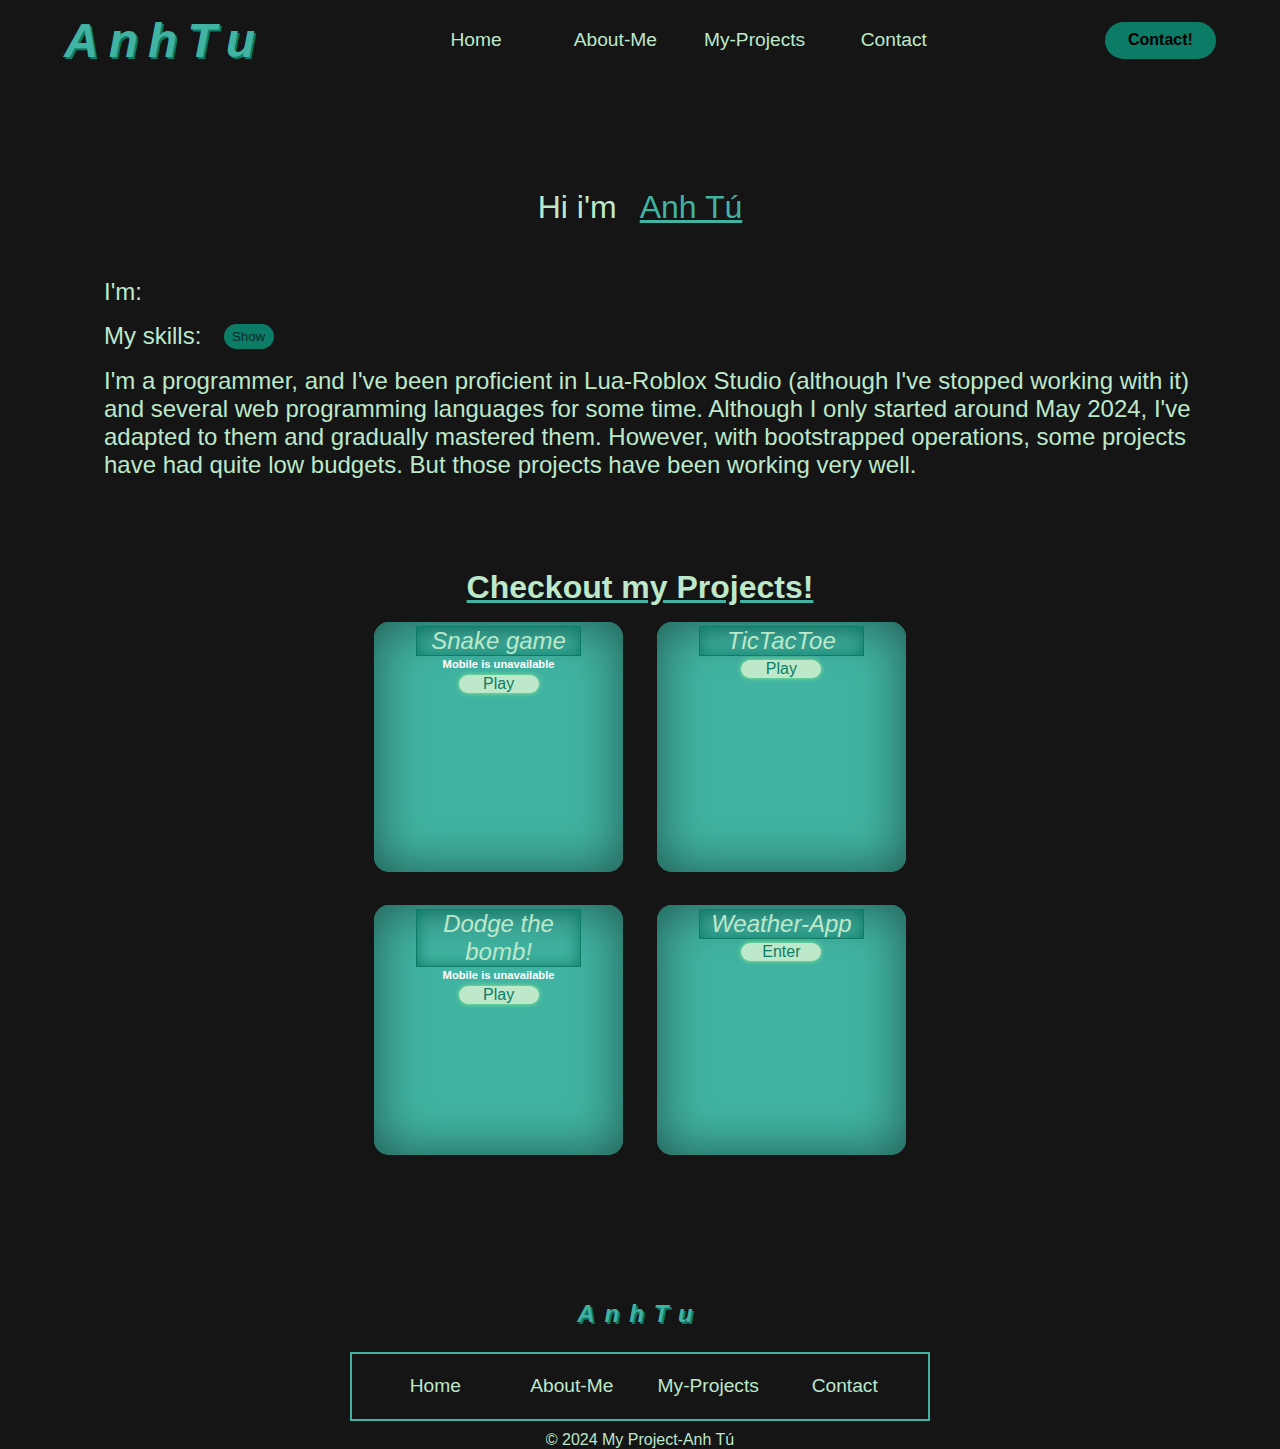
<file: Introduce-my-self/index.html>
<!DOCTYPE html>
<html>
<head>
	<meta charset="utf-8">
	<meta name="viewport" content="	width=device-width, initial-scale=1">
	<meta name="author" content="Anh Tú">
	<title>Portfolio-AnhTu</title>

	<link rel="stylesheet" href="style_head.css">
	<link rel="stylesheet" href="style_body1.css">
	<link rel="stylesheet" href="style_body2.css">
	<link rel="stylesheet" href="style_foot.css">
</head>
<body>
	<div class="head_container">
		<div class="navboard-left">
			<div id="title">AnhTu</div>
		</div>
		<div class="navboard-mid">
			<a class="objective" href="index.html"><div>Home</div></a>
			<a class="objective" id="Ab-me"><div>About-Me</div></a>
			<a class="objective" id="My-prj"><div>My-Projects</div></a>
			<a class="objective" href="https://www.discord.com/users/920947407477411910"><div>Contact</div></a>
		</div>
		<div class="navboard-right">
			<a class="interact" href="https://www.discord.com/users/920947407477411910"><button>Contact!</button></a>
		</div>
	</div>
	<div class="body_container">
		<div class="info1">
			<div class="name"><p>Hi i'm</p><span>Anh Tú</span></div>
			<div class="nofBoard_container">
				<div id="nofBoard_frame">
					<div id="nofBoard">
						<div id="img_container">
							<div id="img_visual"></div>
							<img src="img/CSS.png" id="css_img" class="img"/>
							<img src="img/HTML.png" id="html_img" class="img"/>
							<img src="img/JS.png" id="js_img" class="img"/>
							<img src="img/RS.png" id="rs_img" class="img"/>
						</div>
						<div id="description_info">
							<div id="Name_objInfo" class="objInfo">
								<p>Class:</p>
								<div><p id="Name_objDetailsInfo">None</p></div>
								<div id="Name_objInfo_visual" class="objInfo_visual"></div>
							</div>
							<div id="Exp_objInfo" class="objInfo">
								<div id="Exp_objDetailsInfo">NaN</div>
								<p>-Months</p>
								<div id="Exp_objInfo_visual" class="objInfo_visual"></div>
							</div>
							<div id="Pcn_objInfo" class="objInfo">
								<p>Skills:</p>
								<div id="Pcn_objDetailsInfo">0%</div>
								<div id="Pcn_objInfo_visual" class="objInfo_visual"></div>
							</div>
						</div>
						<div id="button_container">
							<button id="nx_btn">></button>
						</div>
					</div>
					<div id="esc_nof">
						<button id="esc_btn">Esc</button>
					</div>
				</div>
			</div>
			<div class="infor">
				<ul>
					<li class="Box" id="Name">
						<p>I'm:</p>
						<div id="name_div1">Anh Tú | A Vietnamese Programer</div>
						<div id="name_div2"></div>
					</li>
					<li class="Box" id="Skills">
						<p>My skills:</p>
						<button id="Show_skills">Show</button>
					</li>
					<li class="Box" id="Info">I'm a programmer, and I've been proficient in Lua-Roblox Studio (although I've stopped working with it) and several web programming languages for some time. Although I only started around May 2024, I've adapted to them and gradually mastered them. However, with bootstrapped operations, some projects have had quite low budgets. But those projects have been working very well.</li>
				</ul>
			</div>
		</div>

		<div class="info2">
			<div class="title">Checkout my Projects!</div>
			<div class="projects_container">
				<div id="project">
					<div id="project_name">Snake game</div>

					<div id="nof_available">Mobile is unavailable</div>

					<a id="link_btn1" href="https://anhtu-mid.github.io/my-Projects/Project-Snake_Game/snakegame.html" class="btn_pj">
						<p>Play</p>
					</a>

					<img id="project_img1" class="pj_img" src="img/game-icon/SnakeGame_game-icon.png">
				</div>
				<div id="project">
					<div id="project_name">TicTacToe</div>

					<a id="link_btn2" href="https://anhtu-mid.github.io/my-Projects/Project-TicTacToe/game.html" class="btn_pj">
						<p>Play</p>
					</a>

					<img id="project_img2" src="img/game-icon/TicTacToe_game-icon.png" class="pj_img">
				</div>
				<div id="project">
					<div id="project_name">Dodge the bomb!</div>

					<div id="nof_available">Mobile is unavailable</div>

					<a id="link_btn3" href="https://anhtu-mid.github.io/my-Projects/My_game/dodge_the_bomb.html" class="btn_pj">
						<p>Play</p>
					</a>

					<img id="project_img3" src="img/game-icon/DodgeTheBomb_game-icon.png" class="pj_img">
				</div>
				<div id="project">
					<div id="project_name">Weather-App</div>

					<a id="link_btn4" href="https://anhtu-mid.github.io/my-Projects/My_game/weather_forecast.html" class="btn_pj">
						<p>Enter</p>
					</a>
					
					<img id="project_img4" src="img/game-icon/weatherReportIcon.png" class="pj_img">
				</div>
			</div>
		</div>
	</div>

	<footer>
		<div class="foot_container">
			<div class="navboard-left_foot">
				<div id="title">AnhTu</div>
			</div>
			<div class="navboard-mid">
				<a class="objective" href="index.html"><div>Home</div></a>
				<a class="objective" id="Ab-me_foot"><div>About-Me</div></a>
				<a class="objective" id="My-prj_foot"><div>My-Projects</div></a>
				<a class="objective" href="https://www.discord.com/users/920947407477411910"><div>Contact</div></a>
			</div>
			<div id="copyright">
				<p>&copy; 2024 My Project-Anh Tú</p>
			</div>
		</div>
	</footer>

	<script src="script_inf1.js"></script>
	<script src="script_inf2.js"></script>
	<script src="script_head.js"></script>
</body>
</html>
</file>
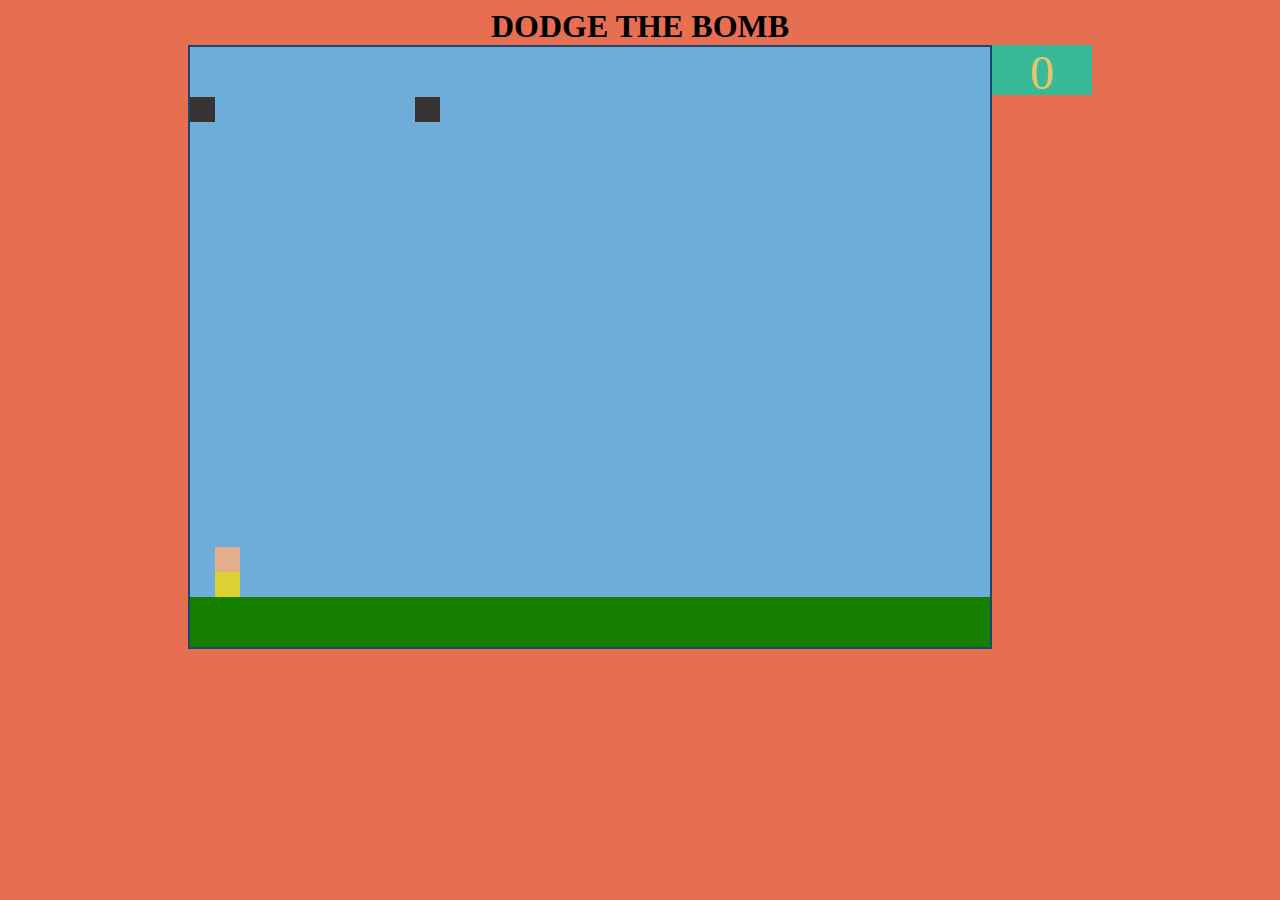
<file: In_one_project_NOSFX/DodgeTheBomb_IN1.html>
<!DOCTYPE html>
<html lang="en">
<head>
	<meta charset="UTF-8">
	<meta name="viewport" content="width=device-width, initial-scale=1.0">
	<title>Dodge the bomb!</title>
</head>
<style>
	body{
	background-color: #E76F51;
	display: flex;
	justify-content: center;
	align-content: flex-start;
	flex-direction: column;
}
#gamecontainer{
	margin: auto;
	display: flex;
	text-align: center;
	justify-content: center;
	align-content: flex-start;
	overflow: hidden;

}
#canvas{
	background-color: #6EACDA;
	border: 2px solid #1A4870;
	transition: all 0.25s;
}
#score{
	background-color: #36BA98;
	color:#E9C46A;

	font-size: 3rem;
	text-align: center;

	width: 100px;
	height: 50px;
	display: flex;
	justify-content: center;
	align-content: center;

	overflow: hidden;
}
#score p{
	margin: 0%;
}
#score_vs{
	position: absolute;
	background-color: #06D001;

	width: 0px;
	height: 50px;

	font-size: 2rem;

	display: flex;
	justify-content: center;
	align-items: center;
	opacity: 0.0;

	transition: all 1s;
}
#SCORE_CONTAINER{
	display: flex;
	justify-content: center;
	align-items: flex-start;
}
#score_vs p{
	color: #379237;
	background-color: #B8F1B0;
	width: 100px;

	border-bottom: 3px solid #059212;
	border-top: 3px solid #059212;
}
#Title{
	margin: auto;
	font-family: "Edu VIC WA NT Beginner", cursive;
  	font-optical-sizing: auto;
  	font-weight: 700;
  	font-style: normal;
  	font-size: 2rem;
}
#VisualContainer{
	position: absolute;
	width: 800px;
	height: 600px;
	border: 2px solid transparent;
}
#game_canvas_container{
	display: flex;
	justify-content: center;
	align-content: center;
}
#GameOverVisual{

	position: absolute;
	width: 0px;
	height: 600px;
	background-color: #821131;
	border-top: 2px solid transparent;
	border-bottom: 2px solid transparent;

	display: flex;
	justify-content: center;
	align-items: center;
	overflow: hidden;

	opacity: 0.0;

	transition: all 0.5s;
}
.Visual_GOS{
	position: absolute;
}
#Visual1_GOS{
	width: 0px;
	height: 0px;
	background-color: #C80036;
	rotate: 0deg;

	transition: all 1.5s;
	transition-timing-function: cubic-bezier(0.52, -0.01, 0.4, 1.15);
}
#Visual2_GOS{
	z-index: 1;
	width: 0px;
	height: 0px;
	background-color: transparent;

	transition: width 1.5s, height 1.5s, outline 0.5s, rotate 2s;
	transition-timing-function: ease-in-out;
}
#Visual3_GOS{
	z-index: 1;
	width: 0px;
	height: 0px;
	background-color: transparent;

	transition: all 1.5s;
}
#Visual4_GOS{
	z-index: 0.5;
	width: 0px;
	height: 45px;
	background-color: #FF204E;

	transition: all 2s;
}
#Visual5_GOS{
	z-index: 0.5;
	width: 45px;
	height: 0px;
	background-color: #FF204E;

	transition: all 2s;
}
#Text_GOS{
	z-index: 3;
	font-size: 3.5rem;

	color: white;

	letter-spacing: 0px;

	user-select: none;
	transition: all 3s;
	transition-timing-function: cubic-bezier(0.25, 0.1, 0.12, 1.19);
}
#reload_restart{
	z-index: 10;
	position: absolute;

	background-color: #A0153E;
	border: 3px solid #5D0E41;

	color: white;
	font-family: "Edu VIC WA NT Beginner", cursive;
  	font-optical-sizing: auto;
  	font-weight: 600;
  	font-style: normal;

  	width: 0%;

	font-size: 1rem;

	top: 0px; /*535px*/
	outline: 3px solid #5D0E41;
	outline-offset: 0px;

	transition:all 0.5s, top 3s, width 0.5s, height 0.5s, outline 0.5s;
	transition-timing-function: cubic-bezier(0.46, 0.03, 0.28, 1.19);
}

#reload_restart:hover{
	background-color: #C70039;
	border: 3px solid #FF004D;

	scale: 1.5 1.5;

	outline: 4px solid transparent;
	outline-offset: 50px;

	letter-spacing: 10px;
}
#reload_restart:active{
	transition: all 0.25s;
	background-color: #FF204E;
	border: none;

	scale: 0.75 0.75;
}
</style>
<body>
	<div id="Title">DODGE THE BOMB</div>
	<div id="gamecontainer">
		<div id="game_canvas_container">
			<canvas id="canvas"width="800"height=600></canvas>
			<div id="VisualContainer"></div>
			<div id="GameOverVisual">
				<button id="reload_restart">Replay</button>
				<div id="Text_GOS">GAME OVER</div>
				<div id="Visual1_GOS" class="Visual_GOS"></div>
				<div id="Visual2_GOS" class="Visual_GOS"></div>
				<div id="Visual3_GOS" class="Visual_GOS"></div>
				<div id="Visual4_GOS" class="Visual_GOS"></div>
				<div id="Visual5_GOS" class="Visual_GOS"></div>
			</div>
		</div>
		<div id="SCORE_CONTAINER">
			<div id="score">
				<p>0</p>
			</div>
			<div id="score_vs">
				<p>+1</p>
			</div>
		</div>
	</div>

	<script>
		// game //
		class BOMB{
			constructor(size, y, x){
				this.size = size
				this.y = y - size
				this.movable = true
				this.x = Math.floor(Math.random() * game_w/size) * size
				this.speed = Math.random() < 0.5 ? 25 : 50; // 50% chance of fast speed, 50% chance of normal speed

				this.coordinate = [{x:this.x,y:this.y}]
			}

			move(){
				this.y += this.speed
				var newRect = {x:this.x,y:this.y}
				this.coordinate.push(newRect)
				this.coordinate.shift()
			}
			checkTouched(REAL_game_h){
				for(let i = 0; i<this.coordinate.length; i++){
					if(this.coordinate[i].y >= REAL_game_h){
						return true
					}
				}
				return false
			}
		}
		class PLAYER{
			constructor(head_c, colors, size, x, y){
				let randomcolor = Math.floor(Math.random() * colors.length)
				this.color_body = colors[randomcolor].color
				this.color_head = head_c
				this.size = size
				this.x = x
				this.y = y
				this.y_head = y - size

				this.coordinate = [{x:x, y:y}]
				this.coordinate_head = [{x:x, y:this.y_head}]
			}

			checkLeft(){
				for(let i = 0; i<this.coordinate.length; i++){
					if(this.coordinate[i].x <= 25 - 25){
						return true
					}
				}

				return false
			}

			checkRight(){
				for(let i = 0; i<this.coordinate.length; i++){
					if(this.coordinate[i].x >= game_w - 25){
						return true
					}
				}

				return false
			}

			move(direction){
				if(direction == 'left' && !this.checkLeft()){
					this.x -= this.size
					var newRect = {x:this.x, y:this.y}
					this.coordinate.push(newRect)
					this.coordinate_head.push({x:this.x, y:this.y_head})
					this.coordinate.shift()
					this.coordinate_head.shift()
				}else if(direction == 'right' && !this.checkRight()){
					this.x += this.size
					var newRect = {x:this.x, y:this.y}
					this.coordinate.push(newRect)
					this.coordinate_head.push({x:this.x, y:this.y_head})
					this.coordinate.shift()
					this.coordinate_head.shift()
				}
			}
		}
		class EXPLOSION{
			constructor(div_ex_size, x, y, time, c, eAng, transparent, cir, outline, shadow){
				this.div_ex = document.createElement('div')
				this.time = time

			  	this.div_ex.style.backgroundColor = c
			  	this.div_ex.style.width = div_ex_size + 'px'
			  	this.div_ex.style.height = div_ex_size + 'px'
			  	this.div_ex.style.position = 'absolute'
			  	this.div_ex.style.top = (y - div_ex_size/2) + 'px'
			  	this.div_ex.style.left = (x - div_ex_size/2) + 'px'
			  	this.div_ex.style.transition = 'all ' + time + 's'
			  	this.div_ex.style.opacity = transparent

			  	if(cir){
			  		this.div_ex.style.borderRadius = cir + 'px'
			  	}
			  	if(outline){
			  		this.div_ex.style.outline = outline.width + 'px solid ' + outline.color
			  		this.div_ex.style.outlineOffset = outline.offset + 'px'
			  	}
			  	if(shadow){
			  		this.div_ex.style.boxShadow = `0px 0px 0px 0px white`
			  	}

			  	setTimeout(()=>{
			  		this.div_ex.style.rotate = eAng + 'deg'
			  		this.div_ex.style.opacity = '0.5'
			  		this.div_ex.style.width = div_ex_size + 20 + 'px'
			  		this.div_ex.style.height = div_ex_size + 20 + 'px'

			  		if(outline){
			  			this.div_ex.style.outlineOffset = outline.maxoffset + 'px'
			  			this.div_ex.style.outline = outline.maxwidth + 'px solid' + outline.color
			  		}
			  		if(shadow){
			  			this.div_ex.style.boxShadow = `0px 0px ${shadow.blur}px ${shadow.spread}px ${shadow.color}`
			  		}

			  		this.div_ex.style.top = (y - (div_ex_size + 10)/2) + 'px'
			  		this.div_ex.style.left = (x - (div_ex_size + 10)/2) + 'px'
			  	}, 0)

			  	setTimeout(()=>{
			  		this.div_ex.style.opacity = '0.0'
			  	}, (this.div_ex.style.transitionDuration.substr(0, 1) * 1000)/2)

			  	setTimeout(()=>{
			  		this.div_ex.remove()
			  	}, (this.div_ex.style.transitionDuration.substr(0, 1) * 1000))

			  	document.getElementById('VisualContainer').appendChild(this.div_ex)
			}
		}

		const canvas = document.getElementById('canvas')
		const score_board = document.getElementById('score')
		const reload_game = document.getElementById('reload_restart')
		const ctx = canvas.getContext('2d')

		var score = 0
		var size = 25
		var game_w = canvas.width
		var game_h= canvas.height
		var REAL_game_h = canvas.height - 50
		var sq_aX = game_w/size
		var sq_aY = game_h/size
		var speed = 5
		var bomb_drop_speed = 5
		var gameOver = false

		var direction = 'none'

		var player_colors = [
			{color:"#D02E2E"}, /*RED*/
			{color:"#3469CB"}, /*BLUE*/
			{color:"#DBD133"}, /*YELLOW*/
			{color:"#9437CF"}, /*PURPLE*/
			{color:"#2FC02F"}, /*GREEN*/
			{color:"#DB3AD9"}  /*PINK*/ ]
		var HeadColor = "#E5AF8B"
		var bombColor = "#393333"
		var groundColor = "#158000"

		var bombs = [new BOMB(size, 25, 25), new BOMB(size, 25, 25)]
		var player = new PLAYER(HeadColor, player_colors, size, 25, REAL_game_h)

		let explosionTimer = 0;

		function drawExplosion(x, y) {
			var ex2 = new EXPLOSION(40, x, y, 1, 'orange', 225, 0.5, false, {width: 0, color: "#ff0000", offset: 0, maxoffset: 10, maxwidth:2})
		  	var ex1 = new EXPLOSION(35, x, y, 1, 'red', 180, 1.0, false, false, {blur: 50, spread: 5, color: "red"})
		  	var ex3 = new EXPLOSION(20, x, y, 1, '#fc9803', 225, 0.5, 50, {width: 2, color: "#ff683b", offset: 5, maxoffset: 20, maxwidth:5}, {blur: 25,  spread: 15, color: "red"})

		  	// Create a circle with a radius that increases over time
		  	ctx.beginPath();
		  	ctx.arc(x, y, 10, 0, 2 * Math.PI);
		  	ctx.fillStyle = "rgba(255, 0, 0, 0.5)";
		  	ctx.fill();

		  	for (let i = 1; i < 5; i++) {
			    ctx.beginPath();
			    ctx.arc(x, y, 10 + i * 5, 0, 2 * Math.PI);
			    ctx.fillStyle = `rgba(255, 226, 5, ${0.5 - i * 0.1})`;
			    ctx.fill();
			}
		}

		function updateExplosion() {
		  	explosionTimer++;
		  	if (explosionTimer < 10) {
		    	drawExplosion(player.coordinate_head[0].x + size/2 , player.coordinate_head[0].y - size/2);
		  	} else {
		    	explosionTimer = 0;
		  	}
		}

		window.onload = ()=>{
		  	setInterval(show, 1000/speed)
		  	setInterval(update_bomb, 15000)
		}

		function update_bomb(){
			if(!gameOver){
				console.log(bombs.length + " bombs")
				bombs.push(new BOMB(size, 25, 25))
				var vs_score = document.getElementById('score_vs')
			  	vs_score.style.width = '100px'
			  	vs_score.style.opacity = '1.0'
			  	score += 1
			  	setTimeout(()=>{
			  		score_board.textContent = score
			  	}, 1000)
			  	setTimeout(()=>{
			  		console.log(vs_score.style.width)
			  		vs_score.style.width = '0px'
			  		vs_score.style.opacity = '0.0'
			  	},2000)
			}
		}

		function show(){
		  	update()
		  	draw()
		}

		function update(){
		  	ctx.clearRect(0,0, game_w, game_h)
		  	if(!gameOver){
		    	for(let i = 0; i<bombs.length; i++){
		      		var bomb = bombs[i]
		      		if(bomb.checkTouched(REAL_game_h)){
				    	drawExplosion(bomb.coordinate[0].x + size/2 , bomb.coordinate[0].y - size/2);
		        		bombs[i] = new BOMB(size, 25, 25)
		      		}else{
		        		bomb.move()
		      		}
		    	}
		    	checkGameOver()
		  	}
		}

		function draw(){
		  	drawBG()
		  	drawBomb()
		  	drawPlayer()
		}
		function checkGameOver(){
		  	for(let k = 0; k<bombs.length; k++){
		    	var bomb = bombs[k]
		    	for(let i = 0; i<player.coordinate.length; i++){
		      		for(let j = 0; j<bomb.coordinate.length; j++){
		        		if(player.coordinate[i].x == bomb.coordinate[j].x && player.coordinate[i].y == (bomb.coordinate[j].y + (size * 2))){
		          			updateExplosion()
		          			gameOver_sfx.play()
		          			console.log('game over')
		          			gameOver = true
		          			GOS()
		        		}
		      		}
		    	}
		  	}
		}
		function GOS(){
			var GameOverVisual = document.getElementById('GameOverVisual')
			var Visual1_GOS = document.getElementById('Visual1_GOS')
			var Visual2_GOS = document.getElementById('Visual2_GOS')
			var Visual3_GOS = document.getElementById('Visual3_GOS')
			var Visual4_GOS = document.getElementById('Visual4_GOS')
			var Visual5_GOS = document.getElementById('Visual5_GOS')
			var Text_GOS = document.getElementById('Text_GOS')


			GameOverVisual.style.opacity = '1.0'
			GameOverVisual.style.width = '800px'

			Visual1_GOS.style.width = '400px'
			Visual1_GOS.style.height = '400px'
			Visual1_GOS.style.rotate = `${45 * 7}deg`
			setTimeout(()=>{
				Visual1_GOS.style.outline = '5px solid #FF204E'
				Visual1_GOS.style.outlineOffset = '50px'
			}, 1500)

			Visual2_GOS.style.rotate = '360deg'
			Visual2_GOS.style.outline = '20px solid #FF6969'
			setTimeout(()=>{
				Visual2_GOS.style.width = '350px'
				Visual2_GOS.style.height = '350px'
			}, 150)

			Visual3_GOS.style.width = '200px'
			Visual3_GOS.style.height = '200px'
			Visual3_GOS.style.outline = '20px solid #FF204E'
			Visual3_GOS.style.borderRadius = '100%'

			Visual4_GOS.style.width = '804px'

			Visual5_GOS.style.height = '604px'

			Text_GOS.style.letterSpacing = '10px'

			reload_restart.style.transition = 'top 0.5s cubicBezier(0.46, 0.03, 0.28, 1.19)'
			setTimeout(()=>{		
				reload_restart.style.transition = 'top 3s cubicBezier(0.46, 0.03, 0.28, 1.19)'
			},1000);
			reload_restart.style.top = '535px'
			reload_restart.style.width = 'auto'
		}

		function drawBG(){
		  createRect(0, game_h - 50, game_w, 50, groundColor)
		}
		function drawBomb(){
		  	for(let j = 0; j<bombs.length; j++){
		    	var bomb = bombs[j]
		    	for(let i = 0; i<bomb.coordinate.length; i++){
		      		createRect(bomb.coordinate[i].x, bomb.coordinate[i].y - size, size, size, bombColor)
		    	}
		  	}
		}
		function drawPlayer(){
		  	for(let i = 0; i<player.coordinate.length; i++){
		    	createRect(player.coordinate[i].x, player.coordinate[i].y - size, size, size, player.color_body)
		  	}
		  	for(let i = 0; i<player.coordinate_head.length; i++){
		    	createRect(player.coordinate_head[i].x, player.coordinate_head[i].y - size, size, size, player.color_head)
		  	}
		}

		function createRect(x, y, w, h, c){
		  	ctx.fillStyle = c
		  	ctx.fillRect(x, y, w, h)
		}

		window.addEventListener('keydown', (event) => {
		  	// console.log(event.keyCode) 
		  	if(!gameOver){
			  	if ((event.keyCode == 65 || event.keyCode == 37)) {
			   	console.log(direction)
			    	direction = 'left'
			    	player.move(direction)
			  	} else if ((event.keyCode == 68 || event.keyCode == 39)) {
			    	console.log(direction)
			    	direction = 'right'
			    	player.move(direction)
			  	}
			}
		})
		reload_restart.addEventListener('click', ()=>{
			location.reload()
		})
	</script>
</body>
</html>
</file>
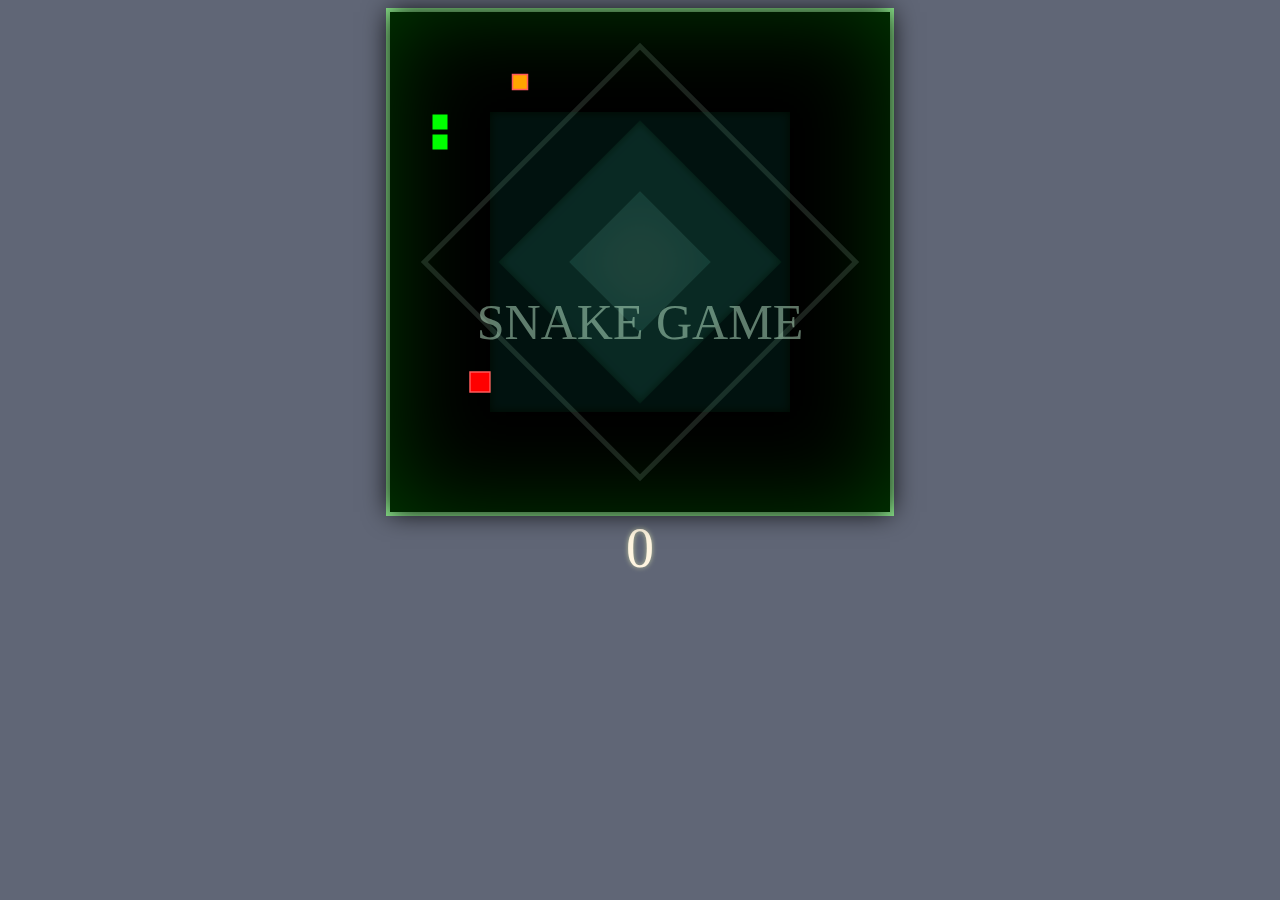
<file: In_one_project_NOSFX/SnakeGame_IN1.html>
<!DOCTYPE html>
<html lang="en">
<head>
	<meta charset="UTF-8">
	<meta name="viewport" content="width=device-width, initial-scale=1.0">
	<meta http-equiv="X-UA-Compatible" content="IE=edge">
	<title>SnakeGame</title>
</head>
<style>
body{
	background-color: #606676;
}
#game_container{
	display: flex;
	justify-content: center;
	align-items: center;
    flex-direction: column;
    flex-wrap: nowrap;
}
#score{
	font-family: "Permanet Marker", cursive;
  	font-weight: 400;
  	font-style: normal;
	font-size: 3.5rem;
	color: #FFF5E0;
	text-align: center;

	text-shadow: 0px 0px 5px #BEC6A0;

	width: 48.4%;
	margin: auto;

	transition: all 5s;
}
#game_board{
	border: 4px solid lightgreen;
	box-shadow: 0px 0px 100px -4px #003D00 inset;
	-webkit-box-shadow: 0px 0px 100px -4px #003D00 inset;
	-moz-box-shadow: 0px 0px 100px -4px #003D00 inset;
	background-color: black;

	transition: all, 0.5s;

	display: flex;
}
#VisualContainer{
	width: 25%;
	height: 3.5rem;

	position: relative;

	top: -65px;

	margin: auto;

	display: flex;
	justify-content: center;
	align-items: center;
}
#Visual1{
	width: 0%;
	height: 100%;

	border-top: 2.5px solid #003D00;
	border-bottom: 2.5px solid #003D00;
	box-shadow: 0px 0px 150px -50px darkgreen; inset;
	-webkit-box-shadow: 0px 0px 150px -50px darkgreen inset;
	-moz-box-shadow: 0px 0px 150px -50px darkgreen inset;

	position: absolute;

	opacity: 0.5;

	transition: all 1s;

	flex-basis: 40px;
}
#Visual2{
	background-color: #41B06E;

	width: 0px; /*Max size: 65*/
	height: 0px;

	position: absolute;

	opacity: 1.0;

	transition: all 1s;

	box-shadow: 0px 0px 10px #003D00 inset;
	flex-basis: 50px;

	transform: rotate(360deg);
}
#Visual3{
	width: 0px;
	height: 0px;

	position: absolute;

	opacity: 0.0;

	outline: 0px solid darkgreen; /*Base: 5px*/
	outline-offset: 0px; /*Base 35px*/

	transition: all 1s;

	flex-basis: 50px;

	transform: rotate(-360deg);

	display: flex;
	justify-content: center;
	align-items: center;
}
#Visual3 div{
	text-align: center;
	font-family: "Edu VIC WA NT Beginner", cursive;
  	font-size: 1.5rem;
  	font-weight: 500;
  	font-style: normal;
}
#Game_Frame{
	display: flex;
	display: flex;
	justify-content: center;
	align-items: center;
}
#VisualContainer_background{
	position: absolute;
	width: 500px;
	height: 500px;

	display: flex;
	align-items: center;
    justify-content: center;

   	box-shadow: 0px 0px 25px black;

    transition: all 2s;
}
.Visual_bg{
	position: absolute;

	flex-basis: 100px;
}
#Visual1_bg{
	width: 100px;
	height: 100px;
	background-color: #BDE8CA;
	opacity: 0.15;

	rotate: 45deg;

	box-shadow: 0px 0px 50px #41B3A2 inset;

	transition: all 2s;
	transition-timing-function: cubic-bezier(0.46, 0.03, 0.46, 1.12);
}
#Visual2_bg{
	width: 200px;
	height: 200px;
	background-color: #41B3A2;
	opacity: 0.15;

	rotate: -135deg;

	box-shadow: 0px 0px 10px #003D00 inset;

	outline: 5px solid #BDE8CA;
	outline-offset: 50px;
	transition: all 2s;
	transition-timing-function: cubic-bezier(0.46, 0.03, 0.46, 1.12);
}
#Visual3_bg{
	width: 300px;
	height: 300px;
	background-color: #0D7C66;
	opacity: 0.15;

	rotate: 0deg;

	box-shadow: 0px 0px 10px #003D00 inset;

	transition: all 2s;
	transition-timing-function: cubic-bezier(0.46, 0.03, 0.46, 1.12);
}
#Title{
	position: absolute;
	display: flex;

	width: 50%;
	height: 10%;

	z-index: 1;
}
#Title p{
	margin: auto;
	font-size: 50px;
	color: #BDE8CA;
	opacity: 0.5;
}
#Game_Over_Container{
	position: absolute;

	background-color: #00224D;

	width: 0px; /*BASE 500px*/
	height:0px;

	display: flex;
	align-items: center;
	justify-content: center;

	z-index: 2;

	transition: all 2s;
}
.GOS_Child{
	position: absolute;
}
#Visual1_GOS{
	z-index: 1;
	background-color: #FF204E;

	width: 0%; /*BASE 100%*/
	height: 50%;/*BASE 25%*/
	opacity: 0.0;

	transition: all 2s;
	transition-timing-function: cubic-bezier(0.25, 0.46, 0.45, 0.94);
}
#Visual2_GOS{
	background-color: #A0153E;

	width: 0px; /*BASE 200px*/
	height: 0px;/*BASE 200px*/

	outline: 5px solid transparent;
	outline-offset: 0px;

	rotate: -180deg; /*BASE 45px*/
	z-index: 1;

	opacity: 0.75;

	transition: all 2s;

}
#Visual3_GOS{
	background-color: darkred;

	opacity: 0.5;

	width: 0px;/*BASE 325px*/
	height: 0px;/*BASE 325px*/

	rotate: 225deg;

	transition: all 2s;
	transition-timing-function: cubic-bezier(0.02, -0.17, 0.21, 1.05);
}
#Text_GOS{
	z-index: 5;
	font-size: 0rem; /*BASE 3rem*/
	letter-spacing: 0px;/*BASE 10px*/
	color: #5D0E41;
	text-shadow: 2px 2px 0px black;

	text-align: center;

	transition: all 2s;
	transition-timing-function: cubic-bezier(0.46, -0.04, 0.42, 1.08);
}
#Visual1_GOS_Text{
	z-index: 5;
	width: 0%;/*BASE 75%*/
	height: 10%;/*BASE 7&*/

	border-top: 4px solid #5D0E41;
	border-bottom: 4px solid #5D0E41;

	transition: all 2.5s;
	transition-timing-function: cubic-bezier(0.52, -0.56, 0.62, 1.38);
}
#Visual2_GOS_Text{
	width: 0px;/*BASE 150px*/
	height: 0px;/*BASE 150px*/
	z-index: 4;
	opacity: 0.5;
	border-radius: 100%;

	outline: 5px solid transparent;
	outline-offset: 0px;

	background-color: #FF204E;

	transition: all 2.5s;
}
</style>
<body>
	<div id="game_container">
		<div id="Title"><p>SNAKE GAME</p></div>
		<div id="Game_Frame">
			<canvas id="game_board" width="500" height="500">
			</canvas>
			<div id="VisualContainer_background" width="500" height="500">
				<div id="Visual1_bg" class="Visual_bg"></div>
				<div id="Visual2_bg" class="Visual_bg"></div>
				<div id="Visual3_bg" class="Visual_bg"></div>
			</div>
			<div id="Game_Over_Container" width="500" height="500">
					<div id="Visual1_GOS" class = "GOS_Child"></div>
					<div id="Visual2_GOS" class = "GOS_Child"></div>
					<div id="Visual3_GOS" class = "GOS_Child"></div>

					<div id="Text_GOS" class = "GOS_Child">GAME OVER</div>
					<div id="Visual1_GOS_Text" class = "GOS_Child"></div>
					<div id="Visual2_GOS_Text" class = "GOS_Child"></div>
				</div>
		</div>
		<div id="score">0</div>
		<div id="VisualContainer">
			<div id="Visual1"></div>
			<div id="Visual2"></div>
			<div id="Visual3">
				<div id="Score_Adjust">+1</div>
			</div>
		</div>
	</div>

	<script>
		// Snake game //

		const canvas = document.getElementById('game_board')

		const Visual1 = document.getElementById('Visual1')
		const Visual2 = document.getElementById('Visual2')
		const Visual3 = document.getElementById('Visual3')

		const Visual1_bg = document.getElementById('Visual1_bg')
		const Visual2_bg = document.getElementById('Visual2_bg')
		const Visual3_bg = document.getElementById('Visual3_bg')
		const Score_Adjust = document.getElementById('Score_Adjust')

		const score_board = document.getElementById('score')
		const game_w = canvas.width;
		const game_h = canvas.height;
		var space_size = 20
		var speed = 7
		var Color_Snake = "#00FF00"
		var score = 0
		var Spin_Bg = false
		const Version_apple = [{Buff:true, Size:25, Color:"red"}, {Buff:false, Size:20, Color:"orange"}]

		class Snake{
			constructor(x, y, size){
				this.x = x
				this.y = y
				this.size = size
				this.tail = [{x:this.x, y:this.y}, {x:this.x + this.size, y:this.y + this.size}]
				this.rotateX = 0
				this.rotateY = 1
				this.color = Color_Snake
			}

			move(){
				var newRect
				if(this.rotateX == 1){ //Right?
					newRect = {
						x:this.tail[this.tail.length - 1].x + this.size,
						y:this.tail[this.tail.length - 1].y
					}

				}else if(this.rotateX == -1){ //Left?
					newRect = {
						x:this.tail[this.tail.length - 1].x - this.size,
						y:this.tail[this.tail.length - 1].y
					}
				}else if(this.rotateY == 1){ //Up?
					newRect = {
						x:this.tail[this.tail.length - 1].x,
						y:this.tail[this.tail.length - 1].y + this.size
					}

				}else if(this.rotateY == -1){ //Down?
					newRect = {
						x:this.tail[this.tail.length - 1].x,
						y:this.tail[this.tail.length - 1].y - this.size
					}
				}

				this.tail.shift()
				this.tail.push(newRect)
			}
		}

		class Apple{
			constructor(){
				var isTouching
				while(true){
					isTouching = false
					this.x = Math.floor(Math.random() * game_w/snake.size) * snake.size
					this.y = Math.floor(Math.random() * game_h/snake.size) * snake.size
					
					for(var i = 0; i<snake.tail.length; i++){
						if(this.x== snake.tail[i].x && this.y == snake.tail[i].y){
							isTouching = true
						}
					}
					if (!isTouching) {
						break
					}
				}

				const random = Math.floor(Math.random() * Version_apple.length)
				this.color = Version_apple[random].Color
				this.size = Version_apple[random].Size
				this.Buff = Version_apple[random].Buff
				console.log(Version_apple[random])
			}
		}

		var snake = new Snake(20, 20, space_size)
		var apple = new Apple()
		var apple2 = new Apple()
		var ctx = canvas.getContext('2d')
		var game_over = false

		window.onload = ()=>{
			setInterval(show, 1000/speed)
		}
		function show(){
			update()
			draw()
		}
		function update(){
			ctx.clearRect(0,0, game_w, game_h)
			// console.log('Updated')
			if (!game_over) {
				snake.move()
				eatApple()
				checkHitWall()
			}
		}
		function checkHitWall(){
			var head = snake.tail[snake.tail.length - 1]
			if(head.x == -snake.size){
				game_over = true
				GOS()
			}else if(head.x == game_w){
				game_over = true
				GOS()
			}else if(head.y == -snake.size){
				game_over = true
				GOS()
			}else if(head.y == game_h){
				game_over = true
				GOS()
			}
		}
		function GOS(){
			const GOS_Con = document.getElementById('Game_Over_Container')
			const GOS_V1 = document.getElementById('Visual1_GOS')
			const GOS_V2 = document.getElementById('Visual2_GOS')
			const GOS_V3 = document.getElementById('Visual3_GOS')
			const GOS_Text = document.getElementById('Text_GOS')
			const GOS_V1T = document.getElementById('Visual1_GOS_Text')
			const GOS_V2T = document.getElementById('Visual2_GOS_Text')

			GOS_Con.style.opacity = "1.0"
			GOS_Con.style.width = "500px"
			GOS_Con.style.height = "500px"

			GOS_V1.style.width = "100%"
			GOS_V1.style.height = "15%"
			GOS_V1.style.opacity = "0.5"

			GOS_V2.style.outline = "5px solid #FF204E"
			GOS_V2.style.outlineOffset = "25px"
			GOS_V2.style.width = "200px"
			GOS_V2.style.height = "200px"
			GOS_V2.style.rotate = "45deg"

			GOS_V3.style.width = "400px"
			GOS_V3.style.height = "400px"
			GOS_V3.style.outline = "5px solid #A0153E"
			GOS_V3.style.outlineOffset = "15px"
			GOS_V3.style.rotate = "0deg"

			GOS_Text.style.opacity = "1.0"
			GOS_Text.style.letterSpacing = "10px"
			GOS_Text.style.fontSize = "3rem"

			GOS_V1T.style.width = "80%"
			GOS_V1T.style.height = "10%"

			GOS_V2T.style.width = "150px"
			GOS_V2T.style.height = "150px"

			GOS_V2T.style.outline = "5px solid #FF204E"
			GOS_V2T.style.outlineOffset = "110px"

			Score_Adjust.textContent = score

			setTimeout(()=>{
				Visual1.style.zIndex = "6"
				Visual2.style.zIndex = "6"
				Visual3.style.zIndex = "6"
				Visual3.style.transition = "all 1s"
				Visual1.style.width = "100%"
				Visual2.style.width = "75px"
				Visual2.style.height = "75px"
				Visual2.style.transform = "rotate(-135deg)"
				Visual3.style.outline = "5px solid darkgreen"
				Visual3.style.outlineOffset = "35px"
				Visual3.style.transform = "rotate(0deg)"
				Visual3.style.opacity = "1.0"
			}, 1)
		}
		function Adjust_score(){
			if(apple.Buff || apple2.Buff){
				score += 2
				Score_Adjust.textContent = "+2"
			}else{
				score += 1
				Score_Adjust.textContent = "+1"
			}
		}
		function eatApple(){
			if (snake.tail[snake.tail.length - 1].x == apple.x && snake.tail[snake.tail.length - 1].y == apple.y) {
				Adjust_score()
				snake.tail[snake.tail.length] = {x:apple.x, y:apple.y}

				apple = new Apple()
				speed += 5

				DoVisual()
				DoVisual_Bg()
			}else if (snake.tail[snake.tail.length - 1].x == apple2.x && snake.tail[snake.tail.length - 1].y == apple2.y) {
				Adjust_score()
				snake.tail[snake.tail.length] = {x:apple2.x, y:apple2.y}

				apple2 = new Apple()
				speed += 5

				DoVisual()
				DoVisual_Bg()
			}

			console.log('Current speed: ' + speed)
		}
		function DoVisual_Bg(){
			if (!Spin_Bg) {
				Spin_Bg = true
				Visual1_bg.style.rotate = "-135deg"
				Visual2_bg.style.rotate = "90deg"
				Visual3_bg.style.rotate = "-225deg"
			}else{
				Spin_Bg = false
				Visual1_bg.style.rotate = "45deg"
				Visual2_bg.style.rotate = "-135deg"
				Visual3_bg.style.rotate = "0deg"
			}
		}
		function DoVisual(){
			
			Visual1.style.width = "100%"
			Visual2.style.width = "75px"
			Visual2.style.height = "75px"
			Visual2.style.transform = "rotate(-135deg)"
			Visual3.style.outline = "5px solid darkgreen"
			Visual3.style.outlineOffset = "35px"
			Visual3.style.transform = "rotate(0deg)"
			Visual3.style.opacity = "1.0"

			
			setTimeout(()=>{
				if(!game_over){
					score_board.textContent = score
					Visual1.style.width = "0%"
					Visual2.style.transform = "rotate(360deg)"
					Visual2.style.width = "0px"
					Visual2.style.height = "0px"
					Visual3.style.outline = "0px solid darkgreen"
					Visual3.style.outlineOffset = "0px"
					Visual3.style.transform = "rotate(-360deg)"
					Visual3.style.opacity = "0.0"
				}
			},1200)
		}
		function draw(){
			//Create snake?
			for(var i=0; i<snake.tail.length; i++){
				createRect(snake.tail[i].x + 2.5, snake.tail[i].y + 2.5, snake.size - 5, snake.size - 5, snake.color)
			}

			//Create food(apple)
			createRect(apple.x + 2.5, apple.y + 2.5, apple.size - 5, apple.size - 5, apple.color, "#FF5A5A", apple.Buff)

			createRect(apple2.x + 2.5, apple2.y + 2.5, apple2.size - 5, apple2.size - 5, apple2.color, "#FF5A5A", apple2.Buff)
		}
		function createRect(x, y, width, height, color, stroke, Buff){
			ctx.beginPath()

			if(Buff){
				ctx.fillStyle = color
				ctx.fillRect(x - 2.5, y - 2.5, width, height)
			}else{
				ctx.fillStyle = color
				ctx.fillRect(x, y, width, height)
			}

			if(stroke){
				ctx.strokeStyle = stroke
				ctx.lineWidth = 1.5
				if(Buff){
					ctx.strokeRect(x - 2.5,y - 2.5,width,height)
				}else{
					ctx.strokeRect(x,y,width,height)
				}
			}
		}
		window.addEventListener('keydown', (event) => {
			//console.log(event.keyCode) 
		  	setTimeout(() => {
			    if ((event.keyCode == 65 || event.keyCode == 37) && snake.rotateX != 1) {
			    	//console.log(event.keyCode + "RotateX to -1 | Left")
			    	snake.rotateX = -1
			      	snake.rotateY = 0
			    } else if ((event.keyCode == 87 || event.keyCode == 38) && snake.rotateY != 1) {
			    	//console.log(event.keyCode + "RotateY to -1 | Up")
			      	snake.rotateX = 0
			      	snake.rotateY = -1
			    } else if ((event.keyCode == 68 || event.keyCode == 39) && snake.rotateX != -1) {
			    	//console.log(event.keyCode + "RotateX to 1 | Right")
			      	snake.rotateX = 1
			      	snake.rotateY = 0
			    } else if ((event.keyCode == 83 || event.keyCode == 40) && snake.rotateY != -1) {
			    	//console.log(event.keyCode + "RotateY to 1 | Down")
			      	snake.rotateX = 0
			      	snake.rotateY = 1
			    }
		  	}, 1)
		})
	</script>
</body>
</html>
</file>
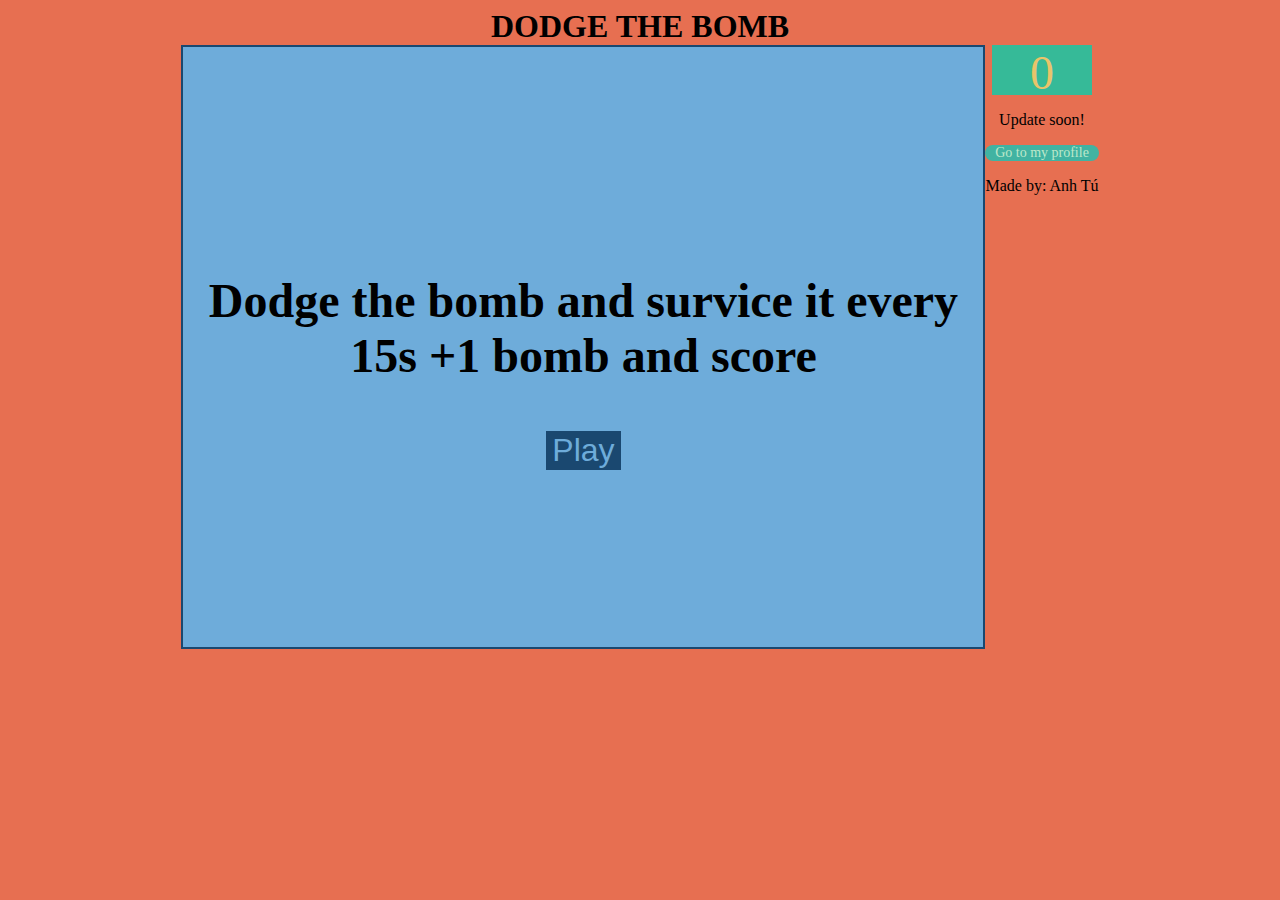
<file: My_game/dodge_the_bomb.html>
<!DOCTYPE html>
<html lang="en">
<head>
	<meta charset="UTF-8">
	<meta name="viewport" content="width=device-width, initial-scale=1.0">
	<title>Dodge the bomb!</title>

	<link rel="stylesheet" href="style.css">
</head>
<body>
	<div id="Title">DODGE THE BOMB</div>
	<div id="gamecontainer">
		<div id="game_canvas_container">
			<div id="mainMenu_container">
				<div id="tutor">
					<p>Dodge the bomb and survice it every 15s +1 bomb and score</p>
				</div>
				<button id="play_btn">Play</button>
			</div>
			<canvas id="canvas"width="800"height=600></canvas>
			<div id="VisualContainer"></div>
			<div id="MainGameContainer"></div>
			<div id="GameOverVisual">
				<button id="reload_restart">Replay</button>
				<div id="Text_GOS">GAME OVER</div>
				<div id="Visual1_GOS" class="Visual_GOS"></div>
				<div id="Visual2_GOS" class="Visual_GOS"></div>
				<div id="Visual3_GOS" class="Visual_GOS"></div>
				<div id="Visual4_GOS" class="Visual_GOS"></div>
				<div id="Visual5_GOS" class="Visual_GOS"></div>
			</div>
		</div>
		<div id="SCORE_CONTAINER">
			<div id="score">
				<p>0</p>
			</div>
			<div id="nof_container">
				<p>Update soon!</p>
			</div>
			<div id="score_vs">
				<p>+1</p>
			</div>

			<div id="ReturnProfile_container" style="display: flex;justify-content: center;align-content: center;flex-direction: column;">
				<div id="link" style="font-size: 14px;background-color: #41B3A2;padding: 0% 2%;border-radius: 50px;">
					<a href="https://anhtu-mid.github.io/my-Projects/Introduce-my-self/index.html" style="color: #BDE8CA; text-decoration: none;">Go to my profile</a>
				</div>

				<div id="copyright">
					<p>Made by: Anh Tú</p>
				</div>
			</div>
		</div>
	</div>
	<script src="index.js"></script>
</body>
</html>
</file>
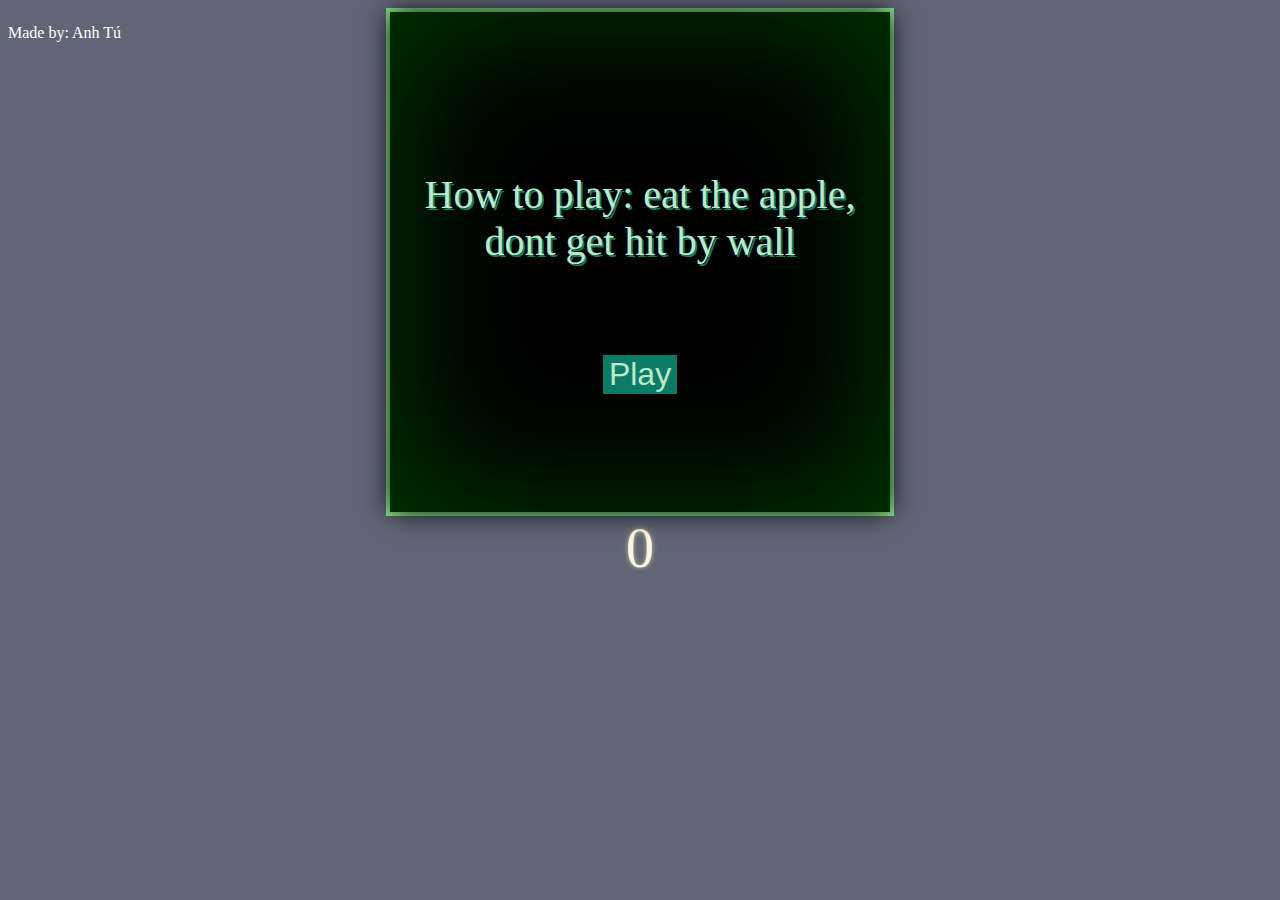
<file: Project-Snake_Game/snakegame.html>
<!DOCTYPE html>
<html lang="en">
<head>
	<meta charset="UTF-8">
	<meta name="viewport" content="width=device-width, initial-scale=1.0">
	<meta http-equiv="X-UA-Compatible" content="IE=edge">
	<title>SnakeGame</title>
	<link rel="stylesheet" href="stylesheet.css">
</head>
<body>
	<div id="copyright" style="position: absolute; color: white"><p>Made by: Anh Tú</p></div>
	<div id="game_container">
		<div id="Title"><p>SNAKE GAME</p></div>
		<div id="Game_Frame">
			<div id="MainMenu_container">
				<div id="tutorial">
					<p>
						How to play: eat the apple, dont get hit by wall
					</p>

					<button id="playbutton">Play</button>
				</div>
			</div>
			<canvas id="game_board" width="500" height="500">
			</canvas>
			<div id="game_main" width="500" height="500"></div>
			<div id="VisualContainer_background" width="500" height="500">
				<div id="Visual1_bg" class="Visual_bg"></div>
				<div id="Visual2_bg" class="Visual_bg"></div>
				<div id="Visual3_bg" class="Visual_bg"></div>
			</div>
			<div id="Game_Over_Container" width="500" height="500">
				<div id="Visual1_GOS" class = "GOS_Child"></div>
				<div id="Visual2_GOS" class = "GOS_Child"></div>
				<div id="Visual3_GOS" class = "GOS_Child"></div>

				<div id="Text_GOS" class = "GOS_Child">GAME OVER</div>
				<div id="Visual1_GOS_Text" class = "GOS_Child"></div>
				<div id="Visual2_GOS_Text" class = "GOS_Child"></div>
				<a id="replay" href="snakegame.html">Again</a>
				<a id="return" href="https://anhtu-mid.github.io/my-Projects/Introduce-my-self/index.html">Return</a>
			</div>
		</div>
		<div id="score">0</div>
		<div id="VisualContainer">
			<div id="Visual1"></div>
			<div id="Visual2"></div>
			<div id="Visual3">
				<div id="Score_Adjust">+1</div>
			</div>
		</div>
	</div>
	<script src="index.js"></script>
</body>
</html>
</file>
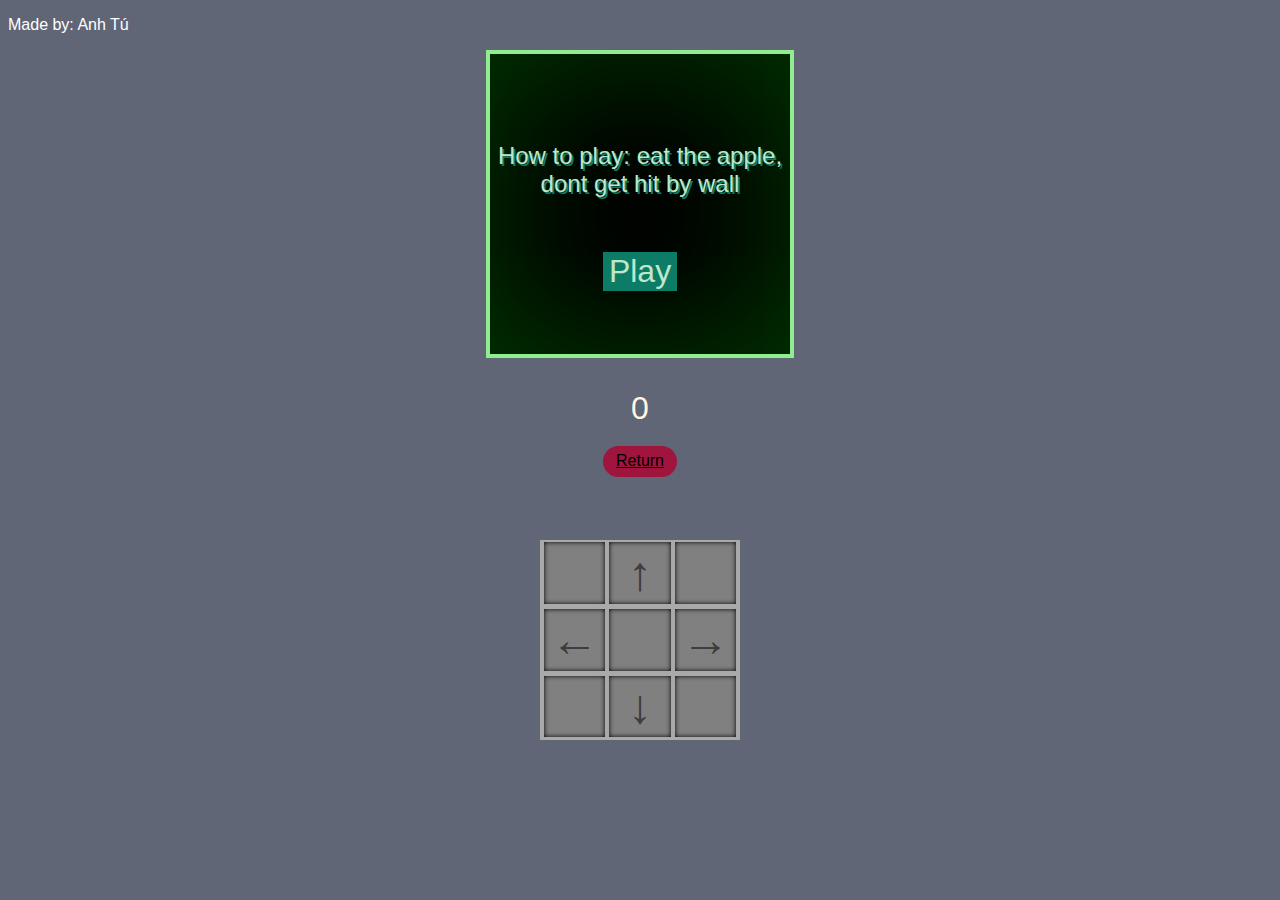
<file: Project-Snake_Game/snakegame_mobile.html>
<!DOCTYPE html>
<html lang="en">
<head>
	<meta charset="UTF-8">
	<meta name="viewport" content="width=device-width, initial-scale=1.0">
	<meta http-equiv="X-UA-Compatible" content="IE=edge">
	<title>SnakeGame</title>
	<link rel="stylesheet" href="stylesheet_mobile.css">
</head>
<body>
	<div id="copyright"><p>Made by: Anh Tú</p></div>
	<div id="game_container">
		<div id="Game_Frame">
			<div id="MainMenu_container">
				<div id="tutorial">
					<p>
						How to play: eat the apple, dont get hit by wall
					</p>
					<button id="playbutton">Play</button>
				</div>
			</div>
			<canvas id="canvas" width="300" height="300">
			</canvas>
			<div id="game_main"></div>
			<div id="gameover_container">
				<div class="GOS" id="Visual1_GOS">
					<p>Game Over</p>
				</div>
				<div class="GOS" id="Visual2_GOS"></div>
				<div class="GOS" id="Visual3_GOS"></div>
				<div class="GOS" id="Visual6_GOS"></div>
				<div class="GOS" id="Visual4_GOS"></div>
				<div class="GOS" id="Visual5_GOS"></div>
				<button id="replay">Again</button>
			</div>
		</div>
		<div id="score_container">
			<div id="score_vs">
				<div id="adjust_value">+1</div>
			</div>
			<div id="score">0</div>
		</div>

		<div id="returnpage_container" style="
			margin-top: 1%; background-color: #A0153E;border-radius: 50px;padding: 0.5% 1%;">
			<a href="https://anhtu-mid.github.io/my-Projects/Introduce-my-self/index.html" style="
				color: black;
			"><div>Return</div></a>
		</div>

		<div id="touchpad">
			<div id="none" class="touch_btn"></div>
			<button id="arrow_up" class="touch_btn">↑</button>
			<div id="none" class="touch_btn"></div>
			<button id="arrow_left" class="touch_btn">←</button>
			<div id="none" class="touch_btn"></div>
			<button id="arrow_right" class="touch_btn">→</button>
			<div id="none" class="touch_btn"></div>
			<button id="arrow_down" class="touch_btn">↓</button>
			<div id="none" class="touch_btn"></div>
		</div>
	</div>

	<script src="index_mobile.js"></script>
</body>
</html>
</file>
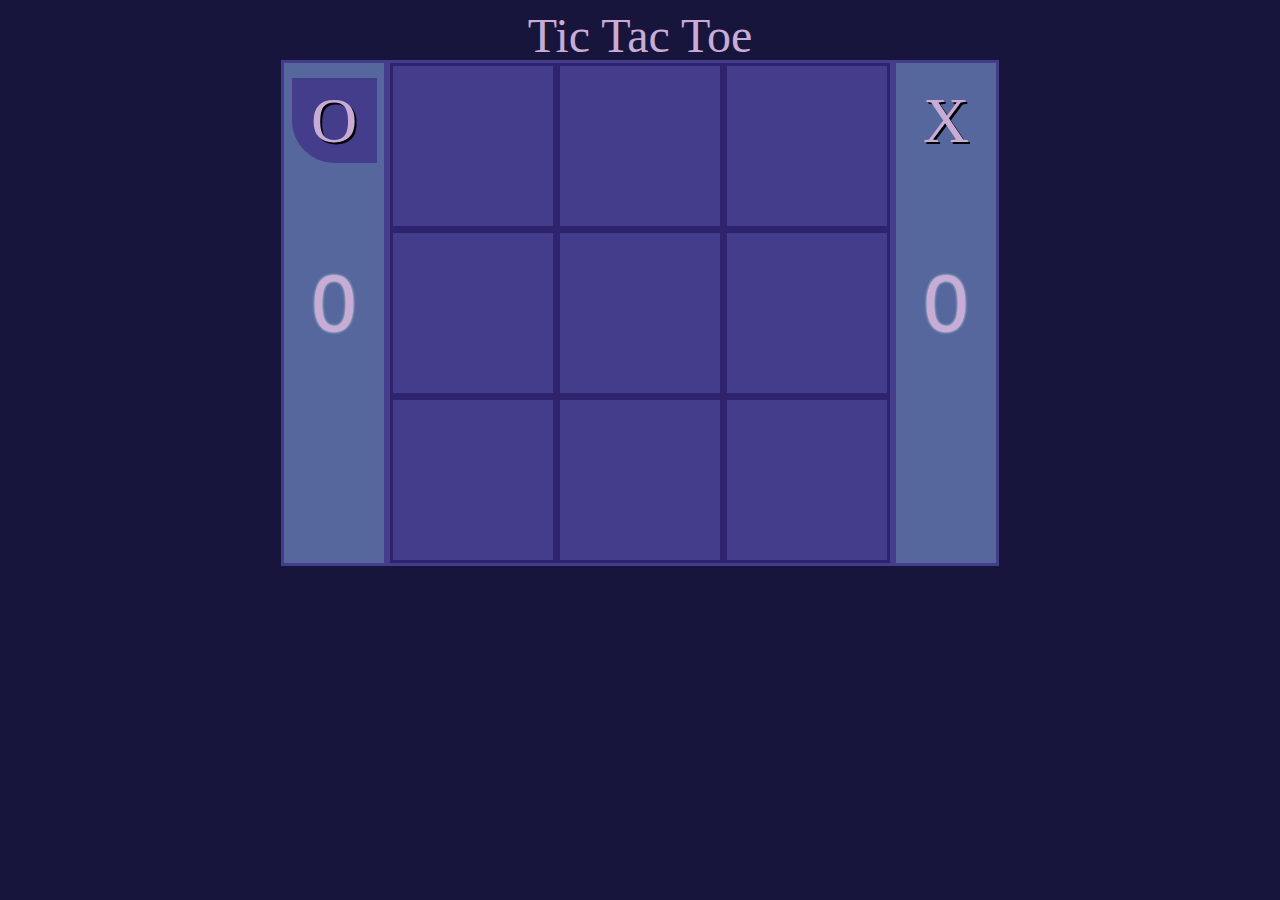
<file: Project-TicTacToe/game.html>
<!DOCTYPE html>
<html lang="en">
<head>
	<meta charset="UTF-8">
	<meta name="viewport" content="width=device-width, initial-scale=1.0">
	<meta http-equiv="X-UA-Compatible" content="IE=edge">
	<title>TicTacToe</title>
	<link rel="stylesheet" href="style.css">
</head>
<body>
	<div id="Title">Tic Tac Toe</div>

	<div id="gameContainer">
		<div id="score1" class="score">
			<div id="Score_Visual1" class="Score_Visual"></div>
			<div id="Score_Visual1_OL" class="Score_Visual_OL"><p id="pls_1">+1</p></div>
			<div id="Turn1" class="TurningShowing">
				<p id="TURN_P1">O</p>
			</div>
			<p id="SCORE_P1">0</p>
		</div>
		<div id="gameBoard">
			<button id="Choosen1" class="choosen">
				<div id="choosen_frame">
					<p id="Choosen_lab1" class="choosen_lab"></p>
				</div>
				<div id="Visual_ch1" class="Visual_ch"></div>
			</button>
			<button id="Choosen2" class="choosen">
				<div id="choosen_frame">
					<p id="Choosen_lab2" class="choosen_lab"></p>
				</div>
				<div id="Visual_ch2" class="Visual_ch"></div>
			</button>
			<button id="Choosen3" class="choosen">
				<div id="choosen_frame">
					<p id="Choosen_lab3" class="choosen_lab"></p>
				</div>
				<div id="Visual_ch3" class="Visual_ch"></div>
			</button>
			<button id="Choosen4" class="choosen">
				<div id="choosen_frame">
					<p id="Choosen_lab4" class="choosen_lab"></p>
				</div>
				<div id="Visual_ch4" class="Visual_ch"></div>
			</button>
			<button id="Choosen5" class="choosen">
				<div id="choosen_frame">
					<p id="Choosen_lab5" class="choosen_lab"></p>
				</div>
				<div id="Visual_ch5" class="Visual_ch"></div>
			</button>
			<button id="Choosen6" class="choosen">
				<div id="choosen_frame">
					<p id="Choosen_lab6" class="choosen_lab"></p>
				</div>
				<div id="Visual_ch6" class="Visual_ch"></div>
			</button>
			<button id="Choosen7" class="choosen">
				<div id="choosen_frame">
					<p id="Choosen_lab7" class="choosen_lab"></p>
				</div>
				<div id="Visual_ch7" class="Visual_ch"></div>
			</button>
			<button id="Choosen8" class="choosen">
				<div id="choosen_frame">
					<p id="Choosen_lab8" class="choosen_lab"></p>
				</div>
				<div id="Visual_ch8" class="Visual_ch"></div>
			</button>
			<button id="Choosen9" class="choosen">
				<div id="choosen_frame">
					<p id="Choosen_lab9" class="choosen_lab"></p>
				</div>
				<div id="Visual_ch9" class="Visual_ch"></div>
			</button>
		</div>
		<div id="GameOverContainer">
			<div id="GAMEOVER"><p>GAME OVER</p></div>
		</div>
		<div id="score2" class="score">
			<div id="Score_Visual2" class="Score_Visual"></div>
			<div id="Score_Visual2_OL" class="Score_Visual_OL"><p id="pls_1">+1</p></div>
			<div id="Turn2" class="TurningShowing">
				<p id="TURN_P2">X</p>
			</div>
			<p id="SCORE_P2">0</p>
		</div>
	</div>

	<script src="index.js"></script>
</body>
</html>
</file>
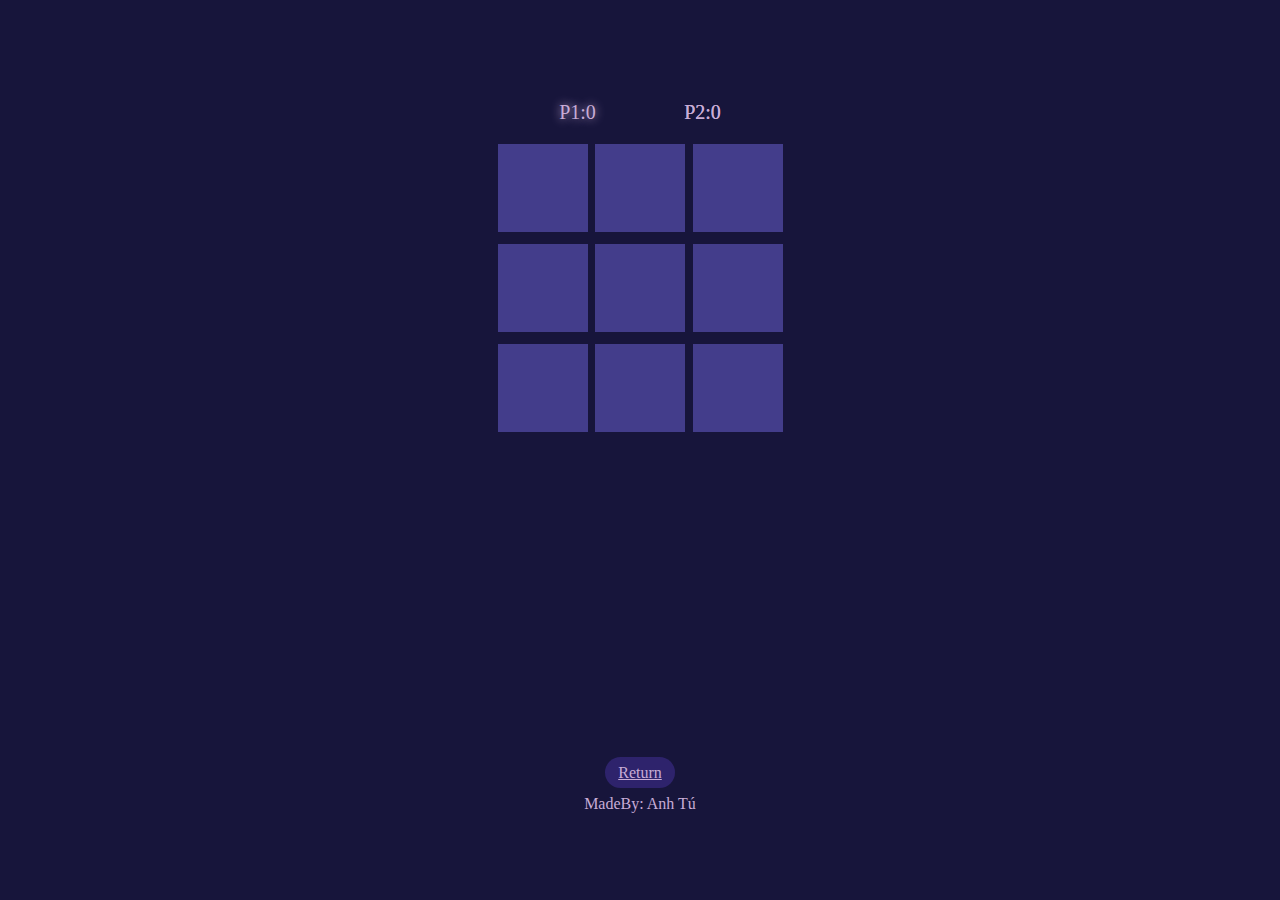
<file: Project-TicTacToe/game_mobile.html>
<!DOCTYPE html>
<html lang="en">
<head>
	<meta charset="UTF-8">
	<meta name="viewport" content="width=device-width, initial-scale=1.0">
	<meta http-equiv="X-UA-Compatible" content="IE=edge">
	<title>TicTacToe</title>
	<link rel="stylesheet" href="style_mobile.css">
</head>
<body>
	<div id="game_container">
		<div id="score_container">
			<div id="player1_container" class="player_container">
				<div class="scoreframe">
					<div class="visual_score" id="vs_score1"></div>
					<p class="score" id="score1">P1:0</p>
				</div>
			</div>
			<div id="player2_container" class="player_container">
				<div class="scoreframe">
					<div class="visual_score" id="vs_score2"></div>
					<p class="score" id="score2">P2:0</p>
				</div>
			</div>
		</div>
		<div id="mainGame">
			<div id="choosen_box_container">
				<!-- 9 box here_this is button! -->
				<button id="number1" class="box">
					<p id="number1_text"></p>
					<div class="MainVs">
						<div id="vs_number1"></div>
					</div>
				</button>
				<button id="number2" class="box">
					<p id="number2_text"></p>
					<div class="MainVs">
						<div id="vs_number2"></div>
					</div>
				</button>
				<button id="number3" class="box">
					<p id="number3_text"></p>
					<div class="MainVs">
						<div id="vs_number3"></div>
					</div>
				</button>
				<button id="number4" class="box">
					<p id="number4_text"></p>
					<div class="MainVs">
						<div id="vs_number4"></div>
					</div>
				</button>
				<button id="number5" class="box">
					<p id="number5_text"></p>
					<div class="MainVs">
						<div id="vs_number5"></div>
					</div>
				</button>
				<button id="number6" class="box">
					<p id="number6_text"></p>
					<div class="MainVs">
						<div id="vs_number6"></div>
					</div>
				</button>
				<button id="number7" class="box">
					<p id="number7_text"></p>
					<div class="MainVs">
						<div id="vs_number7"></div>
					</div>
				</button>
				<button id="number8" class="box">
					<p id="number8_text"></p>
					<div class="MainVs">
						<div id="vs_number8"></div>
					</div>
				</button>
				<button id="number9" class="box">
					<p id="number9_text"></p>
					<div class="MainVs">
						<div id="vs_number9"></div>
					</div>
				</button>

				<div id="gameover_container">
					<div class="GOS" id="Visual1_GOS">
						<p>Replay...</p>
					</div>
					<div class="GOS" id="Visual2_GOS"></div>
					<div class="GOS" id="Visual3_GOS"></div>
					<div class="GOS" id="Visual4_GOS"></div>
					<div class="GOS" id="Visual5_GOS"></div>
				</div>
			</div>
		</div>
		<div id="returnpage_container" style="
			margin-top: 25%; background-color: #2E236C;border-radius: 50px;padding: 0.5% 1%;">
			<a href="https://anhtu-mid.github.io/my-Projects/Introduce-my-self/index.html" style="
				color: #C8ACD6;
			"><div>Return</div></a>
		</div>
		<div style="color: #C8ACD6; margin-top: 0.5%;">MadeBy: Anh Tú</div>
	</div>

	<script src="index_mobile.js"></script>
</body>
</html>
</file>
<file: Introduce-my-self/style_head.css>
*{
	margin: 0%;
	font-family: "Rubik", sans-serif;
  	font-optical-sizing: auto;
  	font-style: normal;
}
body{
	background-color: #151515;
}

/*HEAD*/
.head_container{
	margin: 1% auto;
	display: flex;
	flex-direction: row;
	align-items: center;
	justify-content: flex-start;
}
.navboard-left{
	margin: auto 5%;

	transition: all 0.5s;
}
.navboard-left #title{
	color: #41B3A2;
	font-size: 3rem;
	font-weight: bold;
	font-style: italic;
	letter-spacing: 10px;
	text-shadow: 2px 2px 0px #0D7C66;
}
.navboard-mid{
	width: 100%;
	display: flex;
	align-items: center;
	flex-direction: row;
	justify-content: center;
	flex-wrap: nowrap;
	transition: all 0.5s;
}
.navboard-mid .objective{
	font-size: 1.2rem;
	color: #BDE8CA;

	margin: auto 1%;

	flex-basis: 125px;

	text-align: center;

	position: relative;

	cursor: pointer;

	text-decoration: none;

	display: flex;
	justify-content: center;
	align-items: center;
}
.navboard-mid .objective div{
	z-index: 1;
	user-select: none;
}
.navboard-mid .objective:after{
	content: '';
	position: absolute;

	background-color: #0D7C66;

	width: 0px;
	height: 25px;

	opacity: 0.75;

	border-top: 2.5px solid #41B3A2;
	border-bottom: 2.5px solid #41B3A2;

	transition: all 0.5s;
	transition-timing-function: cubic-bezier(0.46, 0.03, 0.45, 1.01);
	z-index: 0.5;
}
.navboard-mid .objective:before{
	content: '';
	position: absolute;

	width: 0px;
	height: 0px;

	background-color: #41B3A2;

	outline: 3px solid #BDE8CA;
	outline-offset: 5px;

	opacity: 0.0;

	transition: all 0.5s;
	transition-timing-function: cubic-bezier(0.46, 0.03, 0.45, 1.01);
}
.navboard-mid .objective:hover:after{
	width: 100px;
}
.navboard-mid .objective:hover:before{
	height: 25px;
	width: 25px;

	opacity: 0.5;

	rotate: 225deg;
}
.navboard-right{
	margin: auto 5%;

	flex-basis: 200px;
	height: 50px;
	width: 100px;

	display: flex;
	justify-content: center;
	align-items: center;
}
.navboard-right .interact{
	height: 75%;
	width: 100%;

}
.navboard-right .interact button{
	height: 100%;
	width: 100%;
	border-radius: 50px;

	background-color: #0D7C66;
	border: none;

	font-size: 1rem;
	font-weight: 600;
	cursor: pointer;

	transition: all 0.5s;
}
.navboard-right .interact button:hover{
	box-shadow: 0px 0px 5px black inset;
}

@media screen and (max-width: 815px){
	.head_container{
		flex-direction: column;
	}
	.navboard-right{
		display: none;
	}
}
@media screen and (max-width: 912px) and (min-width:300px){
	.navboard-mid .objective div{
		font-size: 15px;
	}
}
</file>
<file: Introduce-my-self/style_body1.css>
/*BODY-Main Information*/
.body_container .info1{
	display: flex;
	justify-content: flex-start;
	align-items: center;
	flex-direction: column;
	flex-wrap: nowrap;

	margin: 5%;
}
.body_container .info1 .name{
	color: #BDE8CA;
	font-size: 2rem;

	user-select: none;

	transition: all 0.5s;

	width: 500px;

	margin-top: 5%;

	display: flex;
	justify-content: center;
	align-items: flex-start;
}
.body_container .info1 .name span{
	color: #41B3A2;
	margin-left: 2%;
	text-decoration: underline;

	transition: all 0.5s;

	display: flex;
	justify-content: left;
	align-items: center;
}
.body_container .info1 .infor{
	margin-top: 1%;
	font-size: 1.5rem;
	color: #BDE8CA;
}
.body_container .info1 .infor ul{
	list-style-type: square;
}
.body_container .info1 .infor ul .Box{
	margin-top: 1.5%;

	display: flex;
	justify-content: flex-start;
	align-items: center;

	z-index: 2;

	transition: all 0.5s;
}
.body_container .info1 .name{
	width: 100%;
}
.body_container .info1 .infor ul #Name #name_div1{
	color: #41B3A2;
	opacity: 0.0;

	transition: all 0.65s;

	left: 100px;

	position: absolute;
}
.body_container .info1 .infor ul #Name #name_div2{
	background-color: #0D7C66;

	width: 0px;
	height: 25px;

	z-index: -1;

	transition: all 0.5s;

	position: absolute;
}
#Show_skills{
	margin-left: 2%;
	background-color: #0D7C66;
	color: #052A2C;

	width: 50px;
	height: 25px;

	border: none;
	border-radius: 50px;

	transition: all 0.5s;

	cursor: pointer;
}
#Show_skills:hover{
	box-shadow: 0px 0px 5px black inset;
}
.body_container .info1 .nofBoard_container{
	position: relative;

	width: 100%;
	height: 0px;
	display: flex;
	justify-content: center;
	align-items: center;

	margin-top: 2%;

	overflow: hidden;

	transition: all 1s;
}
.body_container .info1 .nofBoard_container #nofBoard_frame{
	position: absolute;

	width: 350px;
	height: 0px;

	transition: all 0.5s;

	display: flex;
	justify-content: flex-start;
	align-items: center;
	flex-direction: column;
}
.nofBoard_container #nofBoard_frame #nofBoard{
	background-color: #41B3A2;
	width: 100%;
	height: 100px;
	box-shadow: 0px 0px 5px black inset;

	overflow: hidden;

	display: flex;
	justify-content: space-between;
	align-items: center;
	flex-direction: row;
}
.nofBoard_container #nofBoard_frame #esc_nof{
	opacity: 0.0;
	width: 100%;
	height: 25px;
	display: none;

	transition: all 0.5s;
}
.nofBoard_container #nofBoard_frame #esc_nof button{
	background-color: #0D7C66;
	border: none;

	font-weight: 700;
	color: #BDE8CA;
	transition: all 0.5s;

	cursor: pointer;
}
.nofBoard_container #nofBoard_frame #esc_nof button{
	width: 100%;
	height: 100%;
}
.nofBoard_container #nofBoard_frame #esc_nof button:hover{
	letter-spacing: 10px;
}
#img_container{
	width: 90px;
	height: 90px;

	background-color: #73BBA3;

	margin-left: 1.5%;

	border-radius: 15px	;

	overflow: hidden;

	display: flex;
	align-items: center;
	justify-content: center;

	box-shadow: 0px 0px 7px 0px rgba(0,0,0,0.75);
}
#img_container .img{
	width: 100%;
	height: 100%;
	transition: all 0.5s;
}
#button_container{
	height: 100%;
	width: 25px;
}
#button_container #nx_btn{
	height: 100%;
	width: 100%;
	border: none;
}
#button_container #nx_btn{
	background-color: #0D7C66;
	color: #BDE8CA;
	box-shadow: 0px 0px 5px black;

	transition: all 0.5s;

	cursor: pointer;
}
#button_container #nx_btn:hover{
	font-weight: 600;
	box-shadow: 0px 0px 5px white;
}
#img_visual{
	position: absolute;
	height: 0px;
	width: 90px;
	background-color: #BDE8CA;
	border-radius: 50em;
	z-index: 2;

	opacity: 0.0;

	transition: all 1s;
}
#description_info{
	width: 175px;
	display: flex;
	flex-direction: column;
	align-items: flex-start;
	justify-content: center;
	flex-wrap: nowrap;
	margin-left: 2%;
}
#description_info .objInfo{
	flex-basis: 100%;
	width: 100%;
	display: flex;
	flex-direction: row;
	flex-flow: nowrap;
	justify-content: flex-start;
	align-items: center;

	margin: 1% 0%;
	font-size: 1.25rem;
	color: #BDE8CA;
}
#description_info .objInfo div{
	color: #0D7C66;
	font-weight: 700;
}
.objInfo_visual{
	position: absolute;
	width: 0px; /*Base 150px*/
	height: 25px;
	background-color: #41B3A2;

	border-radius: 0px 200px 200px 0px;

	transition: all 1s;
}

@media screen and (max-width: 825px) and (min-width:300px){
	.body_container .info1 .infor ul #Name #name_div1{
		font-size: 1rem;
	}
}

@media screen and (max-width: 400px) and (min-width:300px){
	.nofBoard_container #nofBoard_frame #nofBoard{
		display: flex;
		justify-content: space-evenly;
		align-items: center;
		flex-direction: row;
	}
}

@media screen and (max-width: 450px) and (min-width:300px){
	.body_container .info1 .infor ul{
		padding: 0%;
	}
	.body_container .info1 .infor ul .Box{
		margin-top: 5%;
	}
}
</file>
<file: Introduce-my-self/style_body2.css>
.body_container .info2{
	display: flex;
	justify-content: flex-start;
	align-items: center;
	flex-direction: column;
}
.body_container .info2 .title{
	margin-top: 2%;
	color: #BDE8CA;
	text-decoration: underline;
	text-decoration-color: #41B3A2;
	font-weight: 700;
	font-size: 2rem;
}
.body_container .info2 .projects_container{
	display: flex;
	flex-direction: row;
	flex-wrap: wrap;
	justify-content: center;
	align-items: flex-start;

	width: 65%;
}
#project{
	background-color: gray;
	margin: 2%;

	width: 30%;
	height: 250px;

	border-radius: 15px;

	display: flex;
	flex-direction: column;
	justify-content: flex-start;
	align-items: center;
	flex-wrap: nowrap;

	background-color: #41B3A2;
	box-shadow: 0px 0px 50px #20574F inset;

	transition: all 1s;
}
#project_name{
	width:65%;

	text-align: center;

	margin-top: 2%;
	font-size: 1.5rem;
	font-style: italic;
	color: #BDE8CA;

	outline: 1.5px solid #0D7C66;
	box-shadow: 0px 0px 15px #0D7C66 inset;

	cursor: default;
}
.pj_img{
	width: 80px;
	height: 0px;

	margin-top: 2%;

	border-radius: 50px;

	filter: drop-shadow(0px 0px 5px black);

	opacity: 0.0;

	transition: all 0.65s;
}
.btn_pj{
	display: flex;
	justify-content: flex-start;
	align-items: center;

	background-color: #BDE8CA;
	border-radius: 15px;
	z-index: 1;

	width: 80px;

	font-size: 1rem;
	text-align: center;
	text-decoration: none;

	color: #0D7C66;

	box-shadow: 0px 0px 5px lightgreen;

	margin-top: 2%;
}
.btn_pj p{
	margin:auto;
}
#nof_available{
	margin-top: 1%;
	font-size: 0.7rem;
	color: white;
	font-weight: bold;
}

@media screen and (max-width: 450px) and (min-width: 300px){
	.body_container .info2 .projects_container{
		display: flex;
		flex-direction: column;
		flex-wrap: wrap;
		align-items: center;
	}

	#project{
		width: 65%;
		height: 250spx;
	}

	#project_name{
		font-size: 1rem;
	}
}
</file>
<file: Introduce-my-self/style_foot.css>
.foot_container{
	display: flex;
	justify-content: center;
	align-items: center;
	margin-top: 10%;
	flex-direction: column;
}
.foot_container #title{
	color: #41B3A2;
	font-size: 1.5rem;
	font-weight: bold;
	font-style: italic;
	letter-spacing: 10px;
	text-shadow: 2px 2px 0px #0D7C66;
}
.foot_container .navboard-mid{
	margin-top: 2%;
	height: 65px;
	width: 45%;

	outline: 2px solid #41B3A2;
}
#copyright{
	margin-top: 1%;
	color: #BDE8CA;
}
@media screen and (max-width: 450px) and (min-width: 300px){
	.foot_container .navboard-mid{
		height: 65px;
		width: 95%;

		outline: 2px solid #41B3A2;
	}
}
</file>
<file: My_game/style.css>
body{
	background-color: #E76F51;
	display: flex;
	justify-content: center;
	align-content: flex-start;
	flex-direction: column;
}
#gamecontainer{
	margin: auto;
	display: flex;
	text-align: center;
	justify-content: center;
	align-content: flex-start;
	overflow: hidden;

}
#canvas{
	background-color: #6EACDA;
	border: 2px solid #1A4870;
	transition: all 0.25s;
}
#score{
	background-color: #36BA98;
	color:#E9C46A;

	font-size: 3rem;
	text-align: center;

	width: 100px;
	height: 50px;
	display: flex;
	justify-content: center;
	align-content: center;

	overflow: hidden;
}
#score p{
	margin: 0%;
}
#score_vs{
	position: absolute;
	background-color: #06D001;

	width: 0px;
	height: 50px;

	font-size: 2rem;

	display: flex;
	justify-content: center;
	align-items: center;
	opacity: 0.0;

	transition: all 1s;
}
#SCORE_CONTAINER{
	display: flex;
	justify-content: flex-start;
	align-items: center;
	flex-direction: column;
}
#score_vs p{
	color: #379237;
	background-color: #B8F1B0;
	width: 100px;

	border-bottom: 3px solid #059212;
	border-top: 3px solid #059212;
}
#Title{
	margin: auto;
	font-family: "Edu VIC WA NT Beginner", cursive;
  	font-optical-sizing: auto;
  	font-weight: 700;
  	font-style: normal;
  	font-size: 2rem;
}
#VisualContainer{
	position: absolute;
	width: 800px;
	height: 600px;
	border: 2px solid transparent;
}
#MainGameContainer{
	position: absolute;
	width: 800px;
	height: 600px;
	border: 2px solid transparent;
}
#game_canvas_container{
	display: flex;
	justify-content: center;
	align-content: center;
}
#GameOverVisual{

	position: absolute;
	width: 0px;
	height: 600px;
	background-color: #821131;
	border-top: 2px solid transparent;
	border-bottom: 2px solid transparent;

	display: flex;
	justify-content: center;
	align-items: center;
	overflow: hidden;

	opacity: 0.0;

	transition: all 0.5s;
}
.Visual_GOS{
	position: absolute;
}
#Visual1_GOS{
	width: 0px;
	height: 0px;
	background-color: #C80036;
	rotate: 0deg;

	transition: all 1.5s;
	transition-timing-function: cubic-bezier(0.52, -0.01, 0.4, 1.15);
}
#Visual2_GOS{
	z-index: 1;
	width: 0px;
	height: 0px;
	background-color: transparent;

	transition: width 1.5s, height 1.5s, outline 0.5s, rotate 2s;
	transition-timing-function: ease-in-out;
}
#Visual3_GOS{
	z-index: 1;
	width: 0px;
	height: 0px;
	background-color: transparent;

	transition: all 1.5s;
}
#Visual4_GOS{
	z-index: 0.5;
	width: 0px;
	height: 45px;
	background-color: #FF204E;

	transition: all 2s;
}
#Visual5_GOS{
	z-index: 0.5;
	width: 45px;
	height: 0px;
	background-color: #FF204E;

	transition: all 2s;
}
#Text_GOS{
	z-index: 3;
	font-size: 3.5rem;

	color: white;

	letter-spacing: 0px;

	user-select: none;
	transition: all 3s;
	transition-timing-function: cubic-bezier(0.25, 0.1, 0.12, 1.19);
}
#reload_restart{
	z-index: 10;
	position: absolute;

	background-color: #A0153E;
	border: 3px solid #5D0E41;

	color: white;
	font-family: "Edu VIC WA NT Beginner", cursive;
  	font-optical-sizing: auto;
  	font-weight: 600;
  	font-style: normal;

  	width: 0%;

	font-size: 1rem;

	top: 0px; /*535px*/
	outline: 3px solid #5D0E41;
	outline-offset: 0px;

	transition:all 0.5s, top 3s, width 0.5s, height 0.5s, outline 0.5s;
	transition-timing-function: cubic-bezier(0.46, 0.03, 0.28, 1.19);
}

#reload_restart:hover{
	background-color: #C70039;
	border: 3px solid #FF004D;

	scale: 1.5 1.5;

	outline: 4px solid transparent;
	outline-offset: 50px;

	letter-spacing: 10px;
}
#reload_restart:active{
	transition: all 0.25s;
	background-color: #FF204E;
	border: none;

	scale: 0.75 0.75;
}
#mainMenu_container{
	position: absolute;
	width: 800px;
	height: 600px;
	background-color: #6EACDA;
	z-index: 2;
	border: 2px solid #1A4870;

	font-family: "Edu VIC WA NT Beginner", cursive;
  	font-optical-sizing: auto;
  	font-weight: 700;
  	font-style: normal;
  	font-size: 3rem;

  	display: flex;
  	justify-content: center;
  	align-items: center;
  	flex-direction: column;
  	overflow: hidden;

  	transition: all 1s;
}
#tutor{
	width: 800px;
	text-align: center;
}
#play_btn{
	background-color: #1A4870;
	color: #6EACDA;

	font-size: 2rem;

	border: none;

	cursor: pointer;

	transition: all 0.5s;
}
#play_btn:hover{
	padding: auto 3%;
	letter-spacing: 5px;
}
</file>
<file: Project-Snake_Game/stylesheet.css>
body{
	background-color: #606676;
}
#game_container{
	display: flex;
	justify-content: center;
	align-items: center;
    flex-direction: column;
    flex-wrap: nowrap;
}
#game_main{
	position: absolute;
	width: 500px;
	height: 500px;
	z-index: 1;
}
#score{
	font-family: "Permanet Marker", cursive;
  	font-weight: 400;
  	font-style: normal;
	font-size: 3.5rem;
	color: #FFF5E0;
	text-align: center;

	text-shadow: 0px 0px 5px #BEC6A0;

	width: 48.4%;
	margin: auto;

	transition: all 5s;
}
#game_board{
	border: 4px solid lightgreen;
	box-shadow: 0px 0px 100px -4px #003D00 inset;
	-webkit-box-shadow: 0px 0px 100px -4px #003D00 inset;
	-moz-box-shadow: 0px 0px 100px -4px #003D00 inset;
	background-color: black;

	transition: all, 0.5s;

	display: flex;
}
#VisualContainer{
	width: 25%;
	height: 3.5rem;

	position: relative;

	top: -65px;

	margin: auto;

	display: flex;
	justify-content: center;
	align-items: center;
}
#Visual1{
	width: 0%;
	height: 100%;

	border-top: 2.5px solid #003D00;
	border-bottom: 2.5px solid #003D00;
	box-shadow: 0px 0px 150px -50px darkgreen; inset;
	-webkit-box-shadow: 0px 0px 150px -50px darkgreen inset;
	-moz-box-shadow: 0px 0px 150px -50px darkgreen inset;

	position: absolute;

	opacity: 0.5;

	transition: all 1s;

	flex-basis: 40px;
}
#Visual2{
	background-color: #41B06E;

	width: 0px; /*Max size: 65*/
	height: 0px;

	position: absolute;

	opacity: 1.0;

	transition: all 1s;

	box-shadow: 0px 0px 10px #003D00 inset;
	flex-basis: 50px;

	transform: rotate(360deg);
}
#Visual3{
	width: 0px;
	height: 0px;

	position: absolute;

	opacity: 0.0;

	outline: 0px solid darkgreen; /*Base: 5px*/
	outline-offset: 0px; /*Base 35px*/

	transition: all 1s;

	flex-basis: 50px;

	transform: rotate(-360deg);

	display: flex;
	justify-content: center;
	align-items: center;
}
#Visual3 div{
	text-align: center;
	font-family: "Edu VIC WA NT Beginner", cursive;
  	font-size: 1.5rem;
  	font-weight: 500;
  	font-style: normal;
}
#Game_Frame{
	display: flex;
	display: flex;
	justify-content: center;
	align-items: center;
}
#VisualContainer_background{
	position: absolute;
	width: 500px;
	height: 500px;

	display: flex;
	align-items: center;
    justify-content: center;

   	box-shadow: 0px 0px 25px black;

    transition: all 2s;
}
.Visual_bg{
	position: absolute;

	flex-basis: 100px;
}
#Visual1_bg{
	width: 100px;
	height: 100px;
	background-color: #BDE8CA;
	opacity: 0.15;

	rotate: 45deg;

	box-shadow: 0px 0px 50px #41B3A2 inset;

	transition: all 2s;
	transition-timing-function: cubic-bezier(0.46, 0.03, 0.46, 1.12);
}
#Visual2_bg{
	width: 200px;
	height: 200px;
	background-color: #41B3A2;
	opacity: 0.15;

	rotate: -135deg;

	box-shadow: 0px 0px 10px #003D00 inset;

	outline: 5px solid #BDE8CA;
	outline-offset: 50px;
	transition: all 2s;
	transition-timing-function: cubic-bezier(0.46, 0.03, 0.46, 1.12);
}
#Visual3_bg{
	width: 300px;
	height: 300px;
	background-color: #0D7C66;
	opacity: 0.15;

	rotate: 0deg;

	box-shadow: 0px 0px 10px #003D00 inset;

	transition: all 2s;
	transition-timing-function: cubic-bezier(0.46, 0.03, 0.46, 1.12);
}
#Title{
	position: absolute;
	display: flex;

	width: 50%;
	height: 10%;

	z-index: 1;
}
#Title p{
	margin: auto;
	font-size: 50px;
	color: #BDE8CA;
	opacity: 0.5;
}
#Game_Over_Container{
	position: absolute;

	background-color: #00224D;

	width: 0px; /*BASE 500px*/
	height:0px;

	display: flex;
	align-items: center;
	justify-content: center;

	z-index: 2;

	transition: all 2s;
}
.GOS_Child{
	position: absolute;
}
#Visual1_GOS{
	z-index: 1;
	background-color: #FF204E;

	width: 0%; /*BASE 100%*/
	height: 50%;/*BASE 25%*/
	opacity: 0.0;

	transition: all 2s;
	transition-timing-function: cubic-bezier(0.25, 0.46, 0.45, 0.94);
}
#Visual2_GOS{
	background-color: #A0153E;

	width: 0px; /*BASE 200px*/
	height: 0px;/*BASE 200px*/

	outline: 5px solid transparent;
	outline-offset: 0px;

	rotate: -180deg; /*BASE 45px*/
	z-index: 1;

	opacity: 0.75;

	transition: all 2s;

}
#Visual3_GOS{
	background-color: darkred;

	opacity: 0.5;

	width: 0px;/*BASE 325px*/
	height: 0px;/*BASE 325px*/

	rotate: 225deg;

	transition: all 2s;
	transition-timing-function: cubic-bezier(0.02, -0.17, 0.21, 1.05);
}
#Text_GOS{
	z-index: 5;
	font-size: 0rem; /*BASE 3rem*/
	letter-spacing: 0px;/*BASE 10px*/
	color: #5D0E41;
	text-shadow: 2px 2px 0px black;

	text-align: center;

	transition: all 2s;
	transition-timing-function: cubic-bezier(0.46, -0.04, 0.42, 1.08);
}
#Visual1_GOS_Text{
	z-index: 5;
	width: 0%;/*BASE 75%*/
	height: 10%;/*BASE 7&*/

	border-top: 4px solid #5D0E41;
	border-bottom: 4px solid #5D0E41;

	transition: all 2.5s;
	transition-timing-function: cubic-bezier(0.52, -0.56, 0.62, 1.38);
}
#Visual2_GOS_Text{
	width: 0px;/*BASE 150px*/
	height: 0px;/*BASE 150px*/
	z-index: 4;
	opacity: 0.5;
	border-radius: 100%;

	outline: 5px solid transparent;
	outline-offset: 0px;

	background-color: #FF204E;

	transition: all 2.5s;
}

#MainMenu_container{
	width: 500px;
	height: 500px;
	position: absolute;
	background: black;
	box-shadow: 0px 0px 150px #003d00 inset;
	z-index: 3;
	display: flex;
	justify-content: center;
	align-items: center;
	flex-direction: column;

	overflow: hidden;

	transition: all 1s;
}
#tutorial{
	display: flex;
	justify-content: center;
	align-items: center;
	flex-direction: column;
	width: 500px;
}
#MainMenu_container p{
	font-size: 2.5rem;
	color: #BDE8CA;
	text-shadow: 2px 2px 0px #0D7C66;
	text-align: center;
	opacity: 1.0;

	transition: all 1s;
}
#playbutton{
	background-color: #0D7C66;

	border:none;

	font-size: 2rem;
	color: #BDE8CA;

	margin-top: 10%;

	cursor: pointer;

	transition: all 0.5s;
}
#playbutton:hover{
	letter-spacing: 10px;
	box-shadow: 0px 0px 15px #0D7C66;
}
#replay{
	border: none;
	background-color: #FF204E;
	font-size: 1.5rem;
	font-weight: 700;
	font-style: italic;
	cursor: pointer;
	z-index: 15;
	opacity: 0.0;
	pointer-events: none;
	padding: 0% 2%;
	position: absolute;
	color: #5D0E41;
	text-shadow: 1px 1px 0px black;
	text-decoration: none;

	transition: all 0.5s;
}
#return{
	border: none;
	background-color: #FF204E;
	font-size: 2.25rem;
	font-weight: 700;
	width: 0px;
	font-style: italic;
	cursor: pointer;
	opacity: 0.0;
	pointer-events: none;
	padding: 0% 2%;
	position: absolute;
	color: #5D0E41;
	text-shadow: 1px 1px 0px black;
	text-decoration: none;

	transition: all 1s;
}
#replay:hover{
	letter-spacing: 10px;
	box-shadow: 0px 0px 10px black inset;
}
#replay:active{
	scale: 0.95 0.95;
	box-shadow: none;
}
</file>
<file: Project-Snake_Game/stylesheet_mobile.css>
*{
	font-family: "Oswald", sans-serif;
	font-optical-sizing: auto;
	font-weight: 400;
	font-style: normal;
}
#copyright p{
	color: white;
}
body{
	background-color: #606676;
}
#Game_Frame{
	display: flex;
	flex-direction: column;
	justify-content: center;
	align-items: center;
}
#game_container{
	display: flex;
	justify-content: center;
	align-items: center;
    flex-direction: column;
    flex-wrap: nowrap;
}
#canvas{
	border: 4px solid lightgreen;
	box-shadow: 0px 0px 100px -4px #003D00 inset;
	background-color: black;

	transition: all, 0.5s;
}
#game_main{
	position: absolute;
	width: 300px;
	height: 300px;
	z-index: 1;

	border: 4px solid transparent;
}
#score_container{
	display: flex;
	justify-content: center;
	align-items: center;

	margin-top: 2%;
	width: 50px;
	height: 50px;
}
#score_vs{
	width: 0px;
	height: 50px;
	background-color: #FEECB3;
	border-radius: 0px;

	display: flex;
	justify-content: center;
	align-items: center;

	overflow: hidden;

	position: absolute;

	transition: all 1s;
}
#score_vs #adjust_value{
	color: #606676;
	font-weight: bold;
	font-size: 2rem;
	position: absolute;
}
#score{
	font-size: 2rem;
	color: #FFF5E0;
}
#gameover_container{
	width: 0px;
	height: 300px;
	position: absolute;

	display: flex;
	justify-content: center;
	align-items: center;

	rotate: -180deg;

	z-index: 3;

	overflow: hidden;

	background-color: #00224D;

	transition: all 1.5s;
}
.GOS{
	position: absolute;
	display: flex;
	justify-content: center;
	align-items: center;
}

#Visual1_GOS{
	width: 300px;
	height: 100px;

	opacity: 0.0;

	border-radius: 100em;
	z-index: 5;

	font-size: 2.5rem;
	transition: all 3s;
}
#Visual1_GOS p{
	z-index: 5;
	color: #22092C;
	text-align: center;
}
#Visual2_GOS{
	background-color: #A0153E;
	opacity: 0.0;
	width: 0px;
	height: 0px;

	opacity: 0.0;

	z-index: 2;

	transition: all 2.25s;
	transition-timing-function: cubic-bezier(0.46, 0.03, 0.52, 0.96);

	outline: 5px solid #FF204E;
	outline-offset: 20px;
}
#Visual3_GOS{
	width: 0px;
	height: 100px;
	background-color: #FF204E;
	opacity: 0.0;
	z-index: 1;
	transition: all 2.5s;
	transition-timing-function: cubic-bezier(0.65, 0.05, 0.36, 1);
}
#Visual6_GOS{
	width: 100px;
	height: 0px;
	background-color: #FF204E;
	opacity: 0.0;
	z-index: 1;
	transition: all 3s;
	transition-timing-function: cubic-bezier(0.65, 0.05, 0.36, 1);
}
#Visual4_GOS{
	width: 300px;
	height: 0px;

	opacity: 0.0;
	z-index: 3;

	transition: all 3s;
	transition-timing-function: cubic-bezier(0.4, 0, 0.2, 1);

	outline: 5px solid darkred;
	outline-offset: 25px;
}
#Visual5_GOS{
	width: 0px;
	height: 0px;

	rotate: -45deg;

	background-color: #B80000 ;

	z-index: 2;

	transition: all 3s;
	transition-timing-function: cubic-bezier(0.4, 0, 0.2, 1);

	opacity: 0.0;

	outline: 10px solid darkred;
	outline-offset: 50px;
}
#touchpad{
	width: 200px;
	height: 200px;

	background-color: darkgray;

	margin-top: 5%;

	display: flex;
	flex-wrap: wrap;
	flex-direction: row;
	justify-content: space-evenly;
	align-items: center;
}
#touchpad .touch_btn{
	background-color: gray;
	border: none;

	width: calc(200px/3 - 5px);
	height: calc(200px/3 - 5px);

	font-size: 3rem;
	text-align: center;

	box-shadow: 0px 0px 5px black inset;

	color: #3D3D3D;

	transition: all 0.25s;
}
#touchpad .touch_btn:not(#none):active{
	background-color: darkgray;
	scale: 0.95;
}
#MainMenu_container{
	width: 300px;
	height: 300px;
	position: absolute;
	background: black;
	box-shadow: 0px 0px 150px #003d00 inset;
	z-index: 3;
	display: flex;
	justify-content: center;
	align-items: center;
	flex-direction: column;

	overflow: hidden;

	transition: all 1s;
}
#tutorial{
	display: flex;
	justify-content: center;
	align-items: center;
	flex-direction: column;
	width: 300px;
}
#MainMenu_container p{
	font-size: 1.5rem;
	color: #BDE8CA;
	text-shadow: 2px 2px 0px #0D7C66;
	text-align: center;
	opacity: 1.0;

	transition: all 1s;
}
#playbutton{
	background-color: #0D7C66;

	border:none;

	font-size: 2rem;
	color: #BDE8CA;

	margin-top: 10%;

	cursor: pointer;

	transition: all 0.5s;
}
#playbutton:active{
	scale: 0.85;
	box-shadow: 0px 0px 15px #0D7C66;
}
#replay{
	border: none;
	background-color: #FF204E;
	font-size: 1.5rem;
	font-weight: 700;
	font-style: italic;
	cursor: pointer;
	z-index: 15;
	opacity: 0.0;
	pointer-events: none;
	padding: 0% 2%;
	position: absolute;
	color: #5D0E41;
	text-shadow: 1px 1px 0px black;
	top: 0px;

	transition: all 3s;
}
</file>
<file: Project-TicTacToe/style.css>
body{
	background: #17153B;
	display: flex;
	justify-content: flex-end;
    align-items: center;
    flex-direction: column;
    flex-wrap: nowrap;
}
#gameContainer{
	width: 800px;
	height: 500px;

	display: flex;
	align-items: center;
	justify-content: center;
}
#Title{
	font-size: 3rem;
	color: #C8ACD6;
}
#gameBoard{
	background: #2E236C;
	border: 3px solid #433D8B;
	width: 500px;
	height: 500px;

	display: flex;
	flex-direction: row;
    flex-wrap: wrap;
    justify-content: space-around;
    align-content: space-around;
}

.score{
	background: #55679C;
	border: 3px solid #433D8B;
	width: 100px;
	height: 500px;

	display: flex;
    justify-content: flex-start;
    align-items: center;
    flex-wrap: nowrap;
    flex-direction: column;
}
.score p:not(.TurningShowing p){
	font-size: 5rem;
	color: #C8ACD6;
	font-family: "Moderustic", sans-serif;
  	font-weight: 400;
  	font-style: normal;

  	text-shadow: 0px 0px 3px white;
}
.TurningShowing{
	height: 85px;
	width: 85px;

	margin: 15%;

	background-color: transparent;

	border-bottom-left-radius: 0px;

	display: flex;
	justify-content: center;
	align-items: center;



	transition: all 0.65s;
}
#pls_1{
	font-size: 2rem;
	color: #C8ACD6;
}
.TurningShowing p{
	font-size: 4rem;
	color: #C8ACD6;

	text-shadow: 2px 2px 0px black;
}
.Score_Visual{
	height: 85px; /*Base: 85px*/
	width: 85px;

	position: absolute;

	z-index: 10;

	background: #433D8B;

	opacity: 0.0;

	rotate: 360deg;

	box-shadow: 0px 0px 15px #433D8B;

	transition: all 1s;

	border: 3px solid #C8ACD6;

	top: 255.5px;
}
.Score_Visual_OL{
	height: 45px; /*Base: 85px*/
	width: 45px;

	position: absolute;

	z-index: 10;

	outline: 4px solid #7A1CAC;
	outline-offset: 20px;

	background: #4649FF;

	box-shadow: 0px 0px 10px #4649FF;

	opacity: 0.0;

	rotate: 360deg;

	transition: all 1s;

	display: flex;
	justify-content: center;
	align-items: center;

	top: 280.5px;
}
.choosen{
	background-color: #433D8B;
	width: 160px;
	height: 160px;

	cursor: pointer;

	transition: all 0.5s;

	border: none;

	display: flex;
	justify-content: flex-start;
    align-items: center;
    padding: 0%;
    flex-direction: column;
}
.choosen:hover{
	background-color: #55679C;	
}
.choosen:active{
	background-color: #C8ACD6;
}
.choosen_lab{
	font-size: 5rem;
	font-family: "Edu VIC WA NT Beginner", cursive;
  	font-optical-sizing: auto;
  	font-weight: 400;
  	font-style: normal;
  	color: white;

  	margin: auto;

  	opacity: 0.75;

  	text-align: center;
}
#choosen_frame{

	height: 160px;
	width: 160px;

	display: flex;
	justify-content: center;
	align-items: center;
}
.Visual_ch{
	height: 0px;
	width: 160px;
	background: #2E236C;

	position: absolute;

	transition: all 0.5s;
}
#GameOverContainer{
	width: 500px;
	height: 500px;

	z-index: -1;

	position: absolute;

	overflow: hidden;
}
#GAMEOVER{
	background-color: #2E236C;
	width: 500px;
	height: 500px;

	position: absolute;

	left: 100%;

	transition: all 1s cubic-bezier(0.46, 0.03, 0.52, 0.96);

	display: flex;
	justify-content: center;
	align-items: center;
}
#GAMEOVER p{
	font-size: 4rem;
	color: #C8ACD6;
	font-family: "Oswald", sans-serif;
  	font-optical-sizing: auto;
  	font-weight: 600;
  	font-style: normal;
}
</file>
<file: Project-TicTacToe/style_mobile.css>
*{
	font-family: "Edu VIC WA NT Beginner", cursive;
	font-optical-sizing: auto;
	font-weight: 200;
	font-style: normal;
}
body{
	background: #17153B;
	display: flex;
	justify-content: flex-end;
    align-items: center;
    flex-direction: column;
    flex-wrap: nowrap;
    margin: 0%;
}
#game_container{
	width: 100%;
	height: 100vh;

	display: flex;
	flex-direction: column;
	justify-content: center;
	align-items: center;
}
#choosen_box_container{
	display: flex;
	flex-direction: row;
	flex-wrap: wrap;
	align-content: stretch;
	justify-content: space-evenly;
	align-items: center;
	
	width: 300px;
	height: 300px;

}
#choosen_box_container .box{
	position: relative;
	width: 90px;
	height: 90px;
	background-color: #433d8b;
	border: none;

	color: #c8acd6;
	font-size: 4rem;

	padding: 0%;

	display: flex;
	justify-content: center;
	align-items: center;

	z-index: 2;

	transition: all 0.5s;
}
#choosen_box_container .box p{
	margin: 0%;
	position: absolute;
}
#choosen_box_container .box:active{
	background-color: #2e236c;
}
#score_container{
	display: flex;
	flex-direction: row;

	width: 250px;
	height: 50px;

	flex-wrap: nowrap;
	justify-content: space-around;
	align-items: center;
}
.score{
	color: #c8acd6;
	text-align: center;
	font-size: 1.25rem;
	transition: all 0.5s;
	z-index: 3;
}
.scoreframe{
	width: 100px;
	display: flex;
	flex-direction: row;
	justify-content: center;
	align-items: center;
}
.visual_score{
	position: absolute;
	background-color: #17153B;
	box-shadow: 0px 0px 5px #711cac inset;
	width: 0px;
	height: 28px;
	z-index: 4;
	transition: all 1s;
}
#gameover_container{
	width: 0px;
	height: 300px;
	position: absolute;

	display: flex;
	justify-content: center;
	align-items: center;

	rotate: -180deg;

	z-index: 3;

	background-color: #17153B;

	transition: all 1.5s;
}
.GOS{
	position: absolute;
	display: flex;
	justify-content: center;
	align-items: center;
}

#Visual1_GOS{
	width: 0px;
	height: 0px;

	opacity: 0.0;

	border-radius: 100em;

	display: none;

	font-size: 2.5rem;
	transition: all 3s;
	transition-timing-function: cubic-bezier(0.45, 0.05, 0.55, 0.95);
}
#Visual1_GOS p{
	z-index: 2;
	color: #c8acd6;
}
#Visual2_GOS{
	background-color: #4D2DB7;
	opacity: 0.5;
	width: 0px;
	height: 0px;

	opacity: 0.0;

	z-index: 1;

	transition: all 2.25s;
	transition-timing-function: cubic-bezier(0.46, 0.03, 0.52, 0.96);

	outline: 5px solid #0E21A0;
	outline-offset: 20px;
}
#Visual3_GOS{
	width: 0px;
	height: 100px;
	background-color: #9D44C0;
	opacity: 0.5;
	transition: all 2.5s;
	transition-timing-function: cubic-bezier(0.65, 0.05, 0.36, 1);
}
#Visual4_GOS{
	width: 0px;
	height: 0px;

	opacity: 0.0;

	transition: all 3s;
	transition-timing-function: cubic-bezier(0.4, 0, 0.2, 1);

	outline: 5px solid #6B48FF;
	outline-offset: 25px;
}
#Visual5_GOS{
	width: 0px;
	height: 0px;

	rotate: -45deg;

	z-index: 1;

	transition: all 3s;
	transition-timing-function: cubic-bezier(0.4, 0, 0.2, 1);

	opacity: 0.0;

	outline: 5px solid #6B48FF;
	outline-offset: 50px;
}
#mainGame{
	display: flex;
	justify-content: center;
	align-items: center;
}
#visual_boxContainer{
	position: absolute;

	width: 300px;
	height: 300px;

	display: flex;
	flex-direction: row;
	flex-wrap: wrap;
	align-content: stretch;
	justify-content: space-evenly;
	align-items: center;
}
.MainVs{
	width: 100%;
	height: 100%;
	z-index: 2;

	transition: all 0.75s;

	display: flex;
	flex-direction: column;
	align-items: center;
	justify-content: flex-start;
}
.MainVs div{
	background-color: #17153B;
	border: 1px solid #17153B;
	width: 100%;
	height: 0px;

	transition: all 0.75s;
}
</file>
